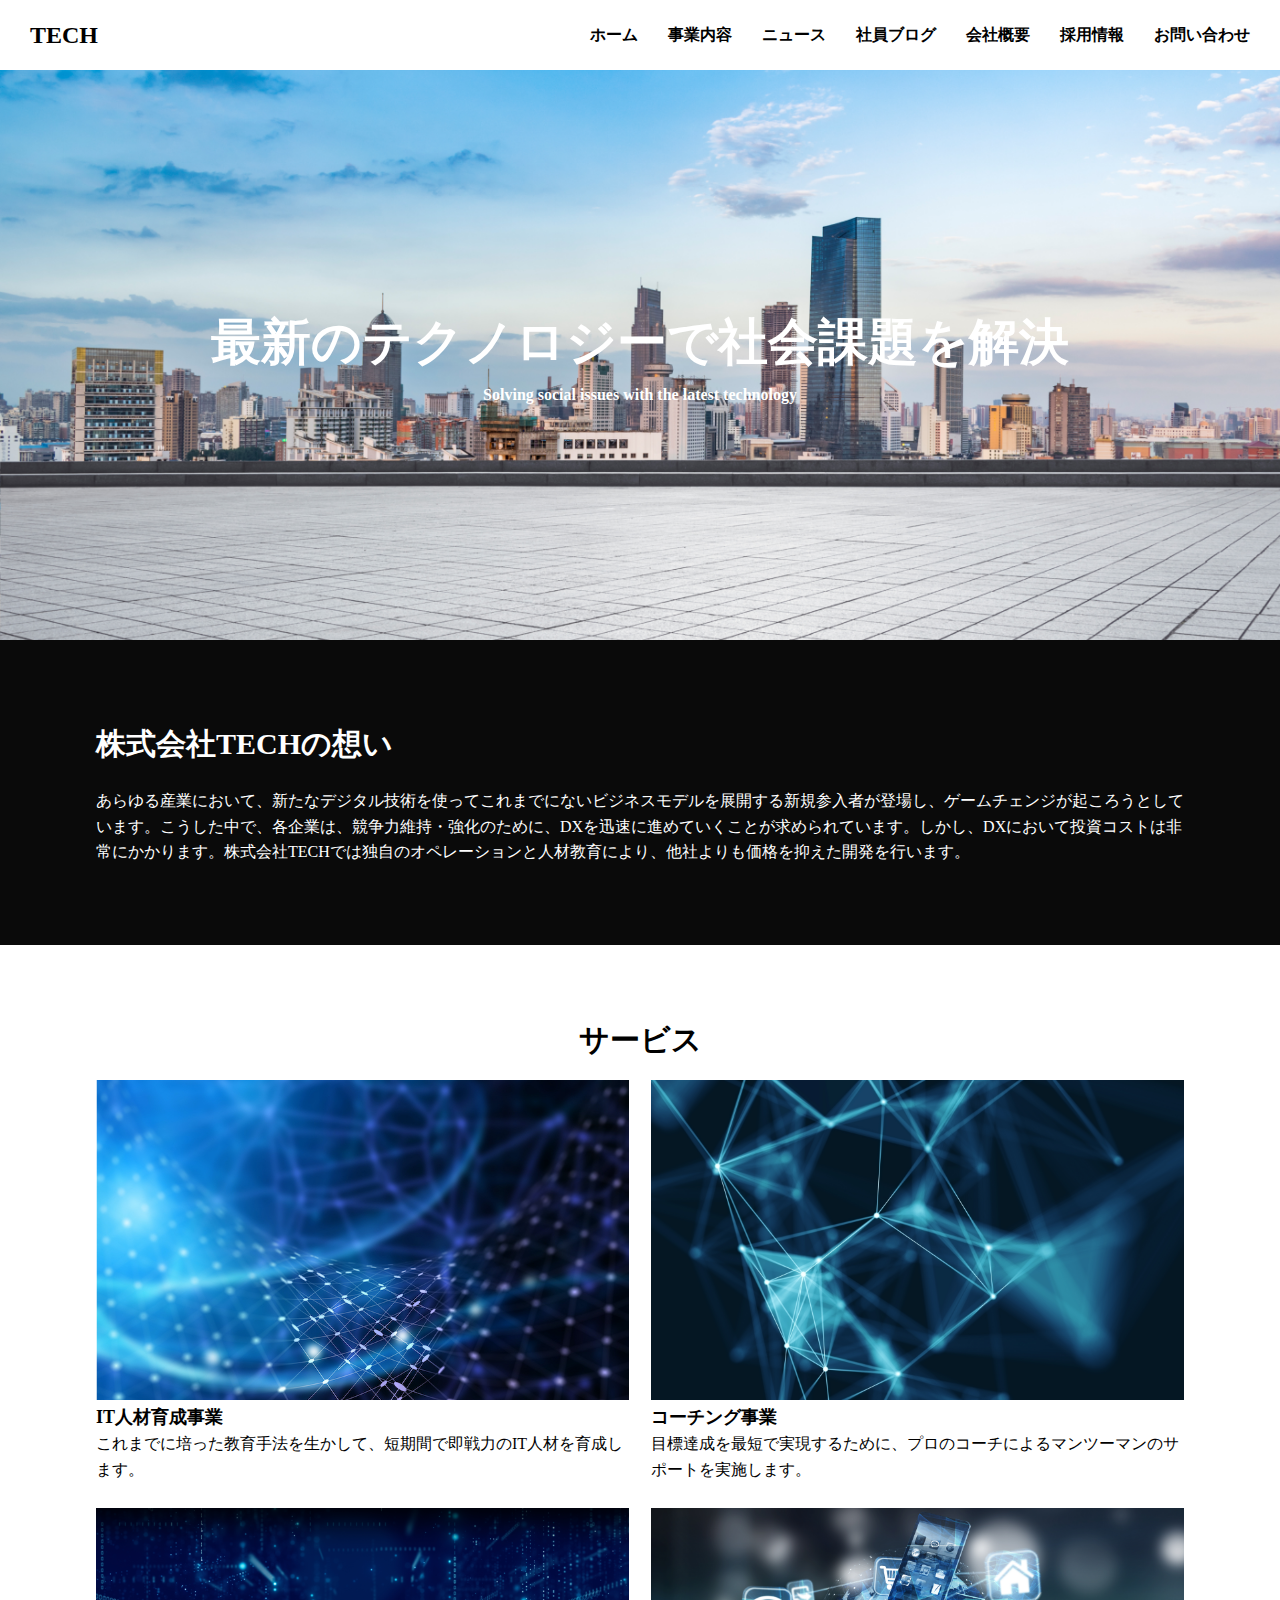
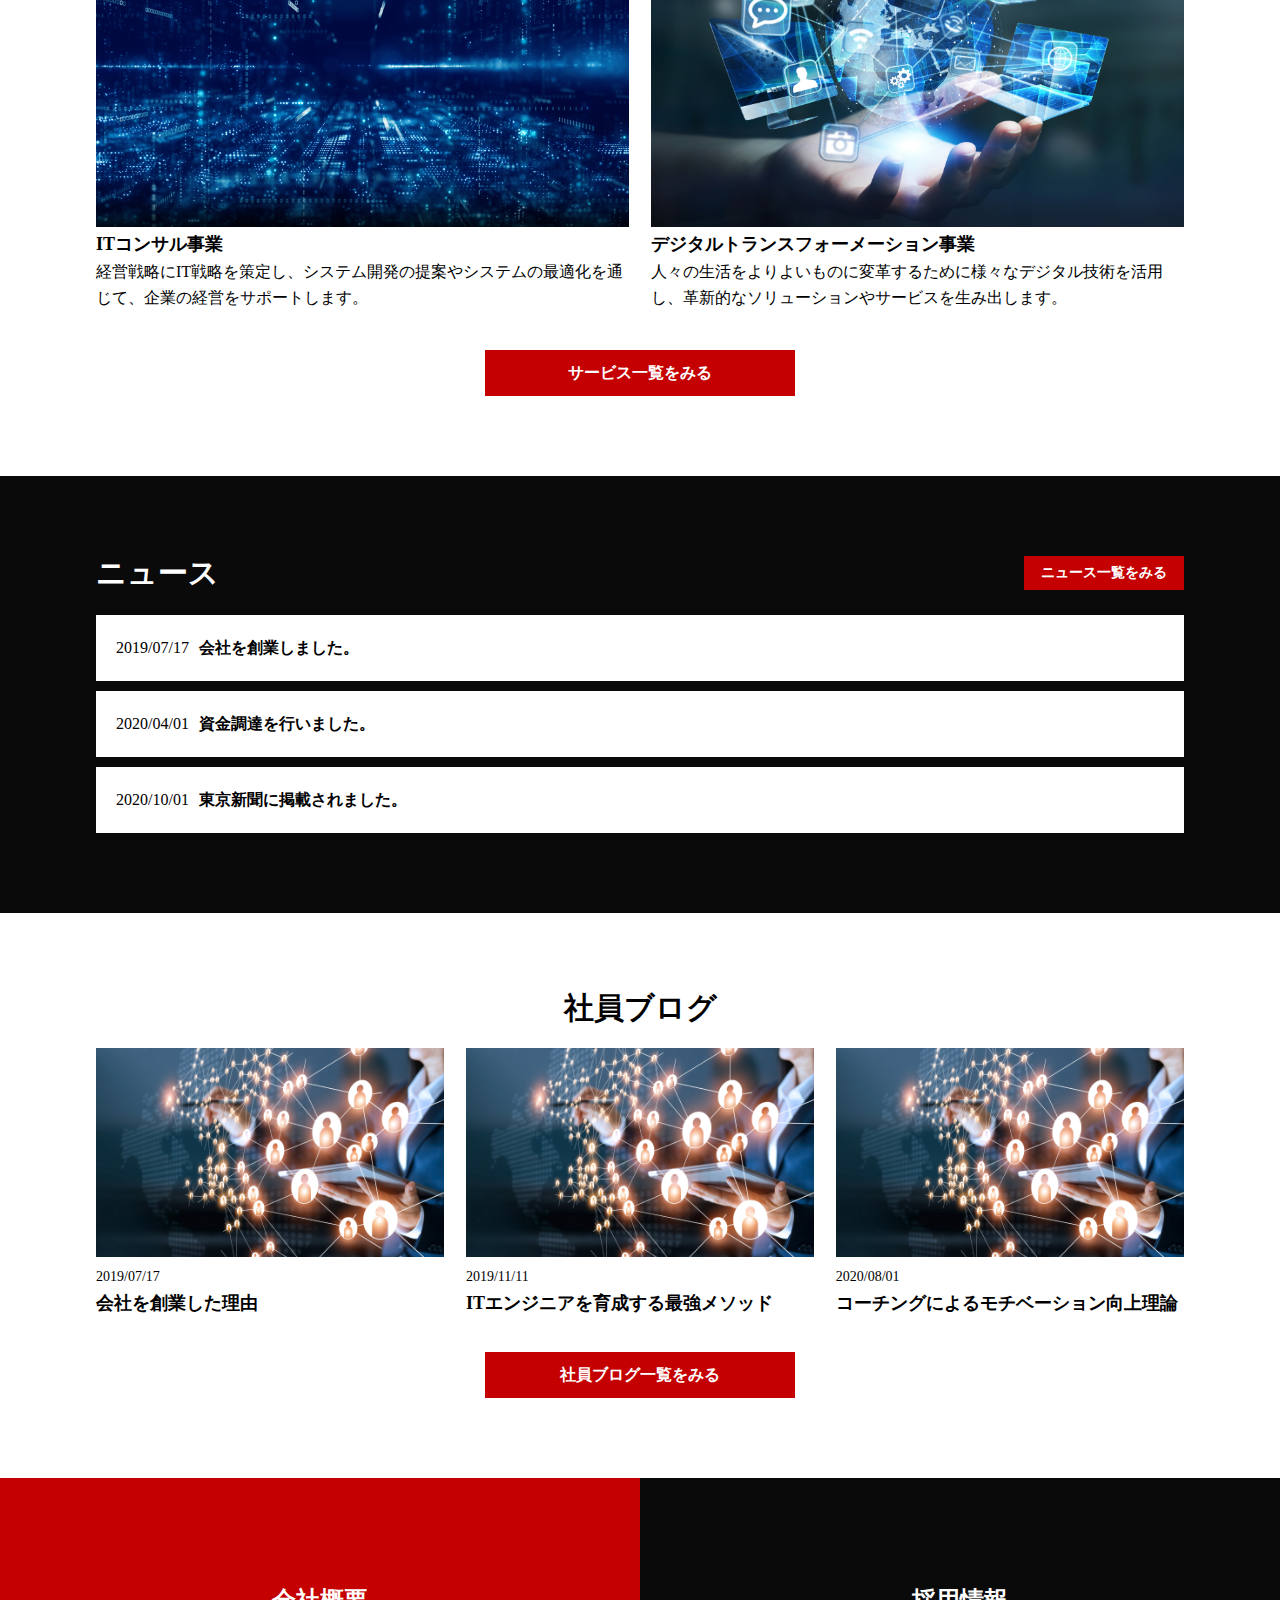
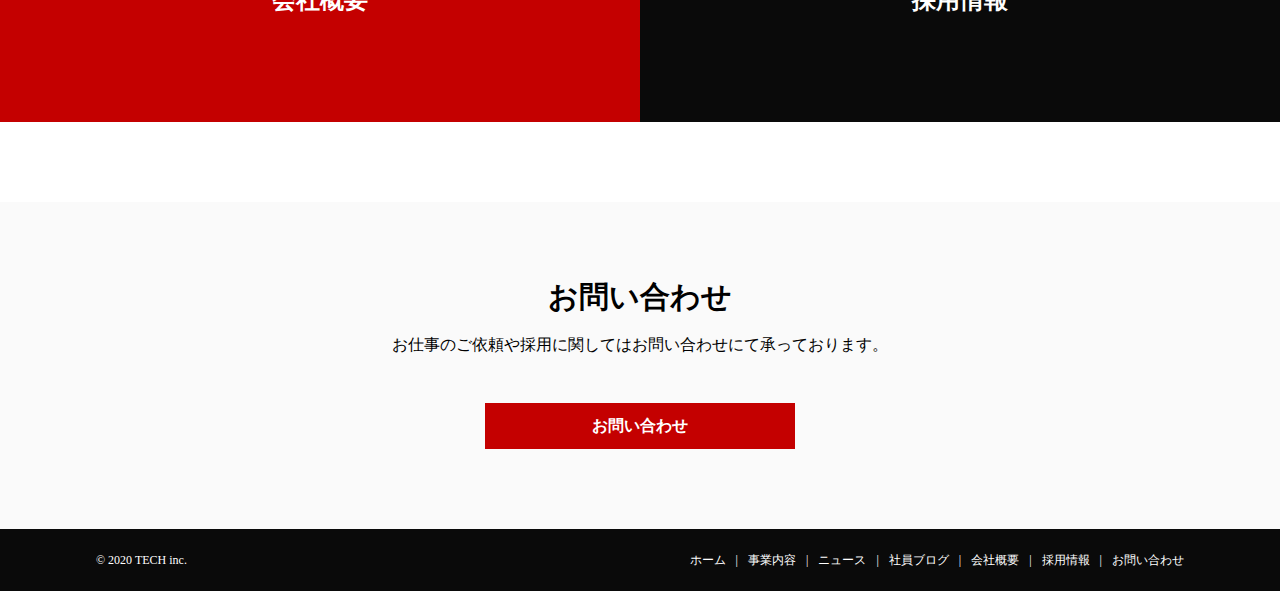
<file: index.html>
<!DOCTYPE html>
<html lang="ja">
<head>
  <meta charset="UTF-8">
  <meta http-equiv="X-UA-Compatible" content="IE=edge">
  <meta name="viewport" content="width=device-width, initial-scale=1.0">
  <title>株式会社TECH</title>
  <link rel="stylesheet" href="css/reset.css">
  <link rel="stylesheet" href="css/index.css">
</head>
<body>
  <header class="header">
    <h1 class="header-ttl">
      <a href="index.html">
        TECH
      </a>
    </h1>
    <nav class="header-nav">
      <ul class="header-nav-list">
        <li class="header-nav-item"><a href="index.html">ホーム</a></li>
        <li class="header-nav-item"><a href="service.html">事業内容</a></li>
        <li class="header-nav-item"><a href="news.html">ニュース</a></li>
        <li class="header-nav-item"><a href="blog.html">社員ブログ</a></li>
        <li class="header-nav-item"><a href="company.html">会社概要</a></li>
        <li class="header-nav-item"><a href="recruit.html">採用情報</a></li>
        <li class="header-nav-item"><a href="contact.html">お問い合わせ</a></li>
      </ul>
    </nav>
    <div class="menu" id="menu">
      <span class="menu-line-top"></span>
      <span class="menu-line-middle"></span>
      <span class="menu-line-bottom"></span>
    </div>
    <nav class="drawer-nav" id="drawer-nav">
      <ul class="drawer-nav-list">
        <li class="drawer-nav-item"><a href="index.html">ホーム</a></li>
        <li class="drawer-nav-item"><a href="service.html">事業内容</a></li>
        <li class="drawer-nav-item"><a href="news.html">ニュース</a></li>
        <li class="drawer-nav-item"><a href="blog.html">社員ブログ</a></li>
        <li class="drawer-nav-item"><a href="company.html">会社概要</a></li>
        <li class="drawer-nav-item"><a href="recruit.html">採用情報</a></li>
        <li class="drawer-nav-item"><a href="contact.html">お問い合わせ</a></li>
      </ul>
    </nav>
  </header>
  
  <div class="page-mv">
    <div class="page-mv-wrap">
      <p class="page-mv-maincopy">最新のテクノロジーで社会課題を解決</p>
      <p class="page-mv-subcopy">Solving social issues with the latest technology</p>
    </div>
  </div>

  <main>
    <div class="feature">
      <div class="feature-content">
        <h2 class="feature-ttl">株式会社TECHの想い</h2>
        <p class="feature-txt">あらゆる産業において、新たなデジタル技術を使ってこれまでにないビジネスモデルを展開する新規参入者が登場し、ゲームチェンジが起ころうとしています。こうした中で、各企業は、競争力維持・強化のために、DXを迅速に進めていくことが求められています。しかし、DXにおいて投資コストは非常にかかります。株式会社TECHでは独自のオペレーションと人材教育により、他社よりも価格を抑えた開発を行います。</p>
      </div>
    </div>

    <section class="service">
      <h2 class="service-ttl">サービス</h2>
      <div class="service-list">
        <section class="service-item">
          <div class="service-item-img">
            <img src="img/service1.png" alt="#">
          </div>
          <h3 class="service-item-ttl">IT人材育成事業</h3>
          <p class="service-item-txt">これまでに培った教育手法を生かして、短期間で即戦力のIT人材を育成します。</p>
        </section>
      
        <section class="service-item">
          <div class="service-item-img">
            <img src="img/service2.png" alt="#">
          </div>
          <h3 class="service-item-ttl">コーチング事業</h3>
          <p class="service-item-txt">目標達成を最短で実現するために、プロのコーチによるマンツーマンのサポートを実施します。</p>
        </section>
      
        <section class="service-item">
          <div class="service-item-img">
            <img src="img/service3.png" alt="#">
          </div>
          <h3 class="service-item-ttl">ITコンサル事業</h3>
          <p class="service-item-txt">経営戦略にIT戦略を策定し、システム開発の提案やシステムの最適化を通じて、企業の経営をサポートします。</p>
        </section>
      
        <section class="service-item">
          <div class="service-item-img">
            <img src="img/service4.png" alt="#">
          </div>
          <h3 class="service-item-ttl">デジタルトランスフォーメーション事業</h3>
          <p class="service-item-txt">人々の生活をよりよいものに変革するために様々なデジタル技術を活用し、革新的なソリューションやサービスを生み出します。</p>
        </section>
      </div>
      <a href="service.html" class="service-btn">サービス一覧をみる</a>
    </section>

    <section class="news">
      <div class="news-wrap">
        <div class="news-head">
          <h2 class="news-ttl">ニュース</h2>
          <a href="news.html" class="news-btn">ニュース一覧をみる</a>
        </div>
        <div class="news-list">
          <article class="news-item">
            <a href="#" class="news-item-link">
              <span class="news-item-date">2019/07/17</span>
              <h3 class="news-item-ttl">会社を創業しました。</h3>
            </a>
          </article>
          <article class="news-item">
            <a href="#" class="news-item-link">
              <span class="news-item-date">2020/04/01</span>
              <h3 class="news-item-ttl">資金調達を行いました。</h3>
            </a>
          </article>
          <article class="news-item">
            <a href="#" class="news-item-link">
              <span class="news-item-date">2020/10/01</span>
              <h3 class="news-item-ttl">東京新聞に掲載されました。</h3>
            </a>
          </article>
        </div>
      </div>
    </section>

    <section class="blog">
      <h2 class="blog-ttl">社員ブログ</h2>
      <div class="blog-list">
        <article class="blog-item">
          <a href="#">
            <img src="img/blog.png" alt="#">
          </a>
          <p class="blog-item-date">2019/07/17</p>
          <h3 class="blog-item-ttl">
            <a href="#">会社を創業した理由</a>
          </h3>
        </article>
        <article class="blog-item">
          <a href="#">
            <img src="img/blog.png" alt="#">
          </a>
          <p class="blog-item-date">2019/11/11</p>
          <h3 class="blog-item-ttl">
            <a href="#">ITエンジニアを育成する最強メソッド</a>
          </h3>
        </article>
        <article class="blog-item">
          <a href="#">
            <img src="img/blog.png" alt="#">
          </a>
          <p class="blog-item-date">2020/08/01</p>
          <h3 class="blog-item-ttl">
            <a href="#">コーチングによるモチベーション向上理論</a>
          </h3>
        </article>
      </div>
      <a href="blog.html" class="blog-btn">社員ブログ一覧をみる</a>
    </section>

    <div class="button-wrap">
      <section class="company">
        <a href="company.html" class="company-btn">会社概要</a>
      </section>

      <section class="recruit">
        <a href="recruit.html" class="recruit-btn">採用情報</a>
      </section>
    </div>
  </main>






  <section class="contact">
    <div class="contact-wrap">
      <h2 class="contact-ttl">お問い合わせ</h2>
      <p class="contact-txt">お仕事のご依頼や採用に関してはお問い合わせにて承っております。</p>
      <a href="contact.html" class="contact-btn">お問い合わせ</a>
    </div>
  </section>
  
  <footer class="footer">
    <div class="footer-wrap">
      <small class="footer-copy-right">&copy; 2020 TECH inc.</small>
      <nav class="footer-nav">
        <ul class="footer-nav-list">
          <li class="footer-nav-item"><a href="index.html">ホーム</a></li>
          <li class="footer-nav-item"><a href="service.html">事業内容</a></li>
          <li class="footer-nav-item"><a href="news.html">ニュース</a></li>
          <li class="footer-nav-item"><a href="blog.html">社員ブログ</a></li>
          <li class="footer-nav-item"><a href="company.html">会社概要</a></li>
          <li class="footer-nav-item"><a href="recruit.html">採用情報</a></li>
          <li class="footer-nav-item"><a href="contact.html">お問い合わせ</a></li>
        </ul>
      </nav>
    </div>
  </footer>
  
  <script src="js/main.js"></script>
</body>
</html>
</file>
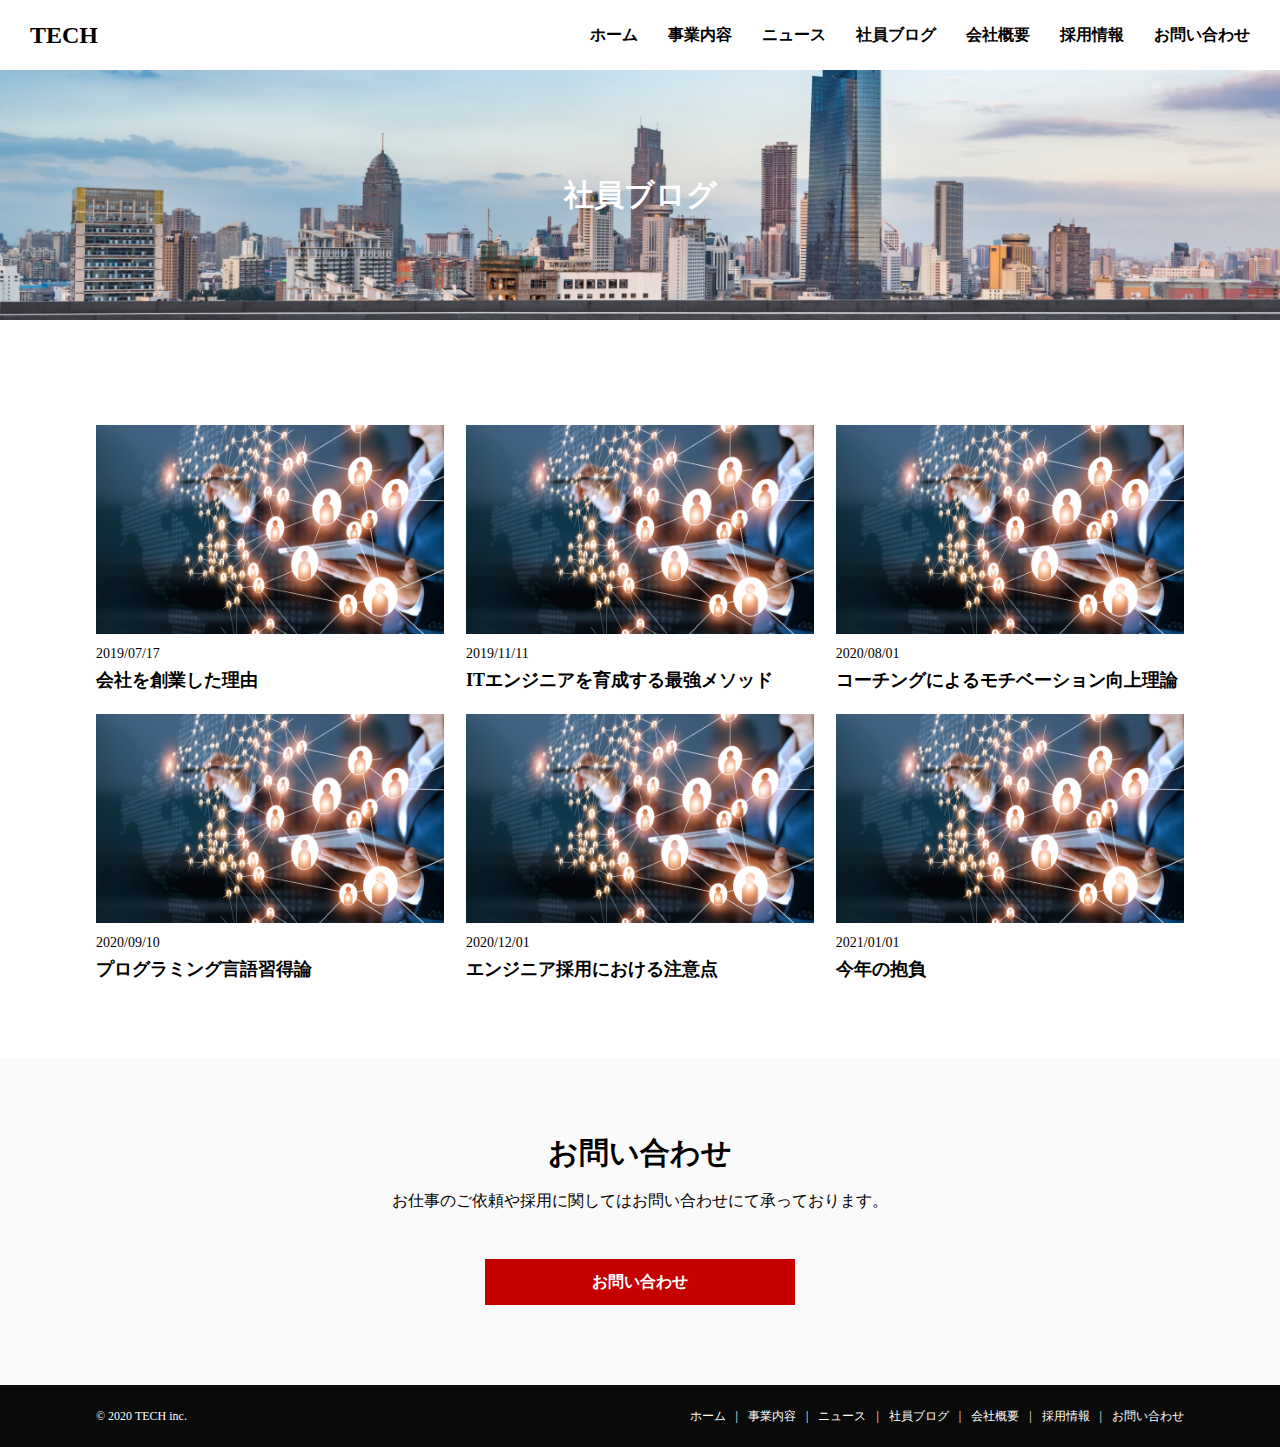
<file: blog.html>
<!DOCTYPE html>
<html lang="ja">
<head>
  <meta charset="UTF-8">
  <meta http-equiv="X-UA-Compatible" content="IE=edge">
  <meta name="viewport" content="width=device-width, initial-scale=1.0">
  <title>株式会社TECH</title>
  <link rel="stylesheet" href="css/reset.css">
  <link rel="stylesheet" href="css/blog.css">
</head>
<body>
  <header class="header">
    <h1 class="header-ttl">
      <a href="index.html">
        TECH
      </a>
    </h1>
    <nav class="header-nav">
      <ul class="header-nav-list">
        <li class="header-nav-item"><a href="index.html">ホーム</a></li>
        <li class="header-nav-item"><a href="service.html">事業内容</a></li>
        <li class="header-nav-item"><a href="news.html">ニュース</a></li>
        <li class="header-nav-item"><a href="blog.html">社員ブログ</a></li>
        <li class="header-nav-item"><a href="company.html">会社概要</a></li>
        <li class="header-nav-item"><a href="recruit.html">採用情報</a></li>
        <li class="header-nav-item"><a href="contact.html">お問い合わせ</a></li>
      </ul>
    </nav>
    <div class="menu" id="menu">
      <span class="menu-line-top"></span>
      <span class="menu-line-middle"></span>
      <span class="menu-line-bottom"></span>
    </div>
    <nav class="drawer-nav" id="drawer-nav">
      <ul class="drawer-nav-list">
        <li class="drawer-nav-item"><a href="index.html">ホーム</a></li>
        <li class="drawer-nav-item"><a href="service.html">事業内容</a></li>
        <li class="drawer-nav-item"><a href="news.html">ニュース</a></li>
        <li class="drawer-nav-item"><a href="blog.html">社員ブログ</a></li>
        <li class="drawer-nav-item"><a href="company.html">会社概要</a></li>
        <li class="drawer-nav-item"><a href="recruit.html">採用情報</a></li>
        <li class="drawer-nav-item"><a href="contact.html">お問い合わせ</a></li>
      </ul>
    </nav>
  </header>
  
  <div class="page-mv">
    <h1 class="ttl">社員ブログ</h1>
  </div>

  <main>
    <div class="blog">
      <div class="blog-list">
        <article class="blog-item">
          <a href="#">
            <img src="img/blog.png" alt="#">
          </a>
          <p class="blog-item-date">2019/07/17</p>
          <h2 class="blog-item-ttl">
            <a href="#">会社を創業した理由</a>
          </h2>
        </article>
        <article class="blog-item">
          <a href="#">
            <img src="img/blog.png" alt="#">
          </a>
          <p class="blog-item-date">2019/11/11</p>
          <h2 class="blog-item-ttl">
            <a href="#">ITエンジニアを育成する最強メソッド</a>
          </h2>
        </article>
        <article class="blog-item">
          <a href="#">
            <img src="img/blog.png" alt="#">
          </a>
          <p class="blog-item-date">2020/08/01</p>
          <h2 class="blog-item-ttl">
            <a href="#">コーチングによるモチベーション向上理論</a>
          </h2>
        </article>
        <article class="blog-item">
          <a href="#">
            <img src="img/blog.png" alt="#">
          </a>
          <p class="blog-item-date">2020/09/10</p>
          <h2 class="blog-item-ttl">
            <a href="#">プログラミング言語習得論</a>
          </h2>
        </article>
        <article class="blog-item">
          <a href="#">
            <img src="img/blog.png" alt="#">
          </a>
          <p class="blog-item-date">2020/12/01</p>
          <h2 class="blog-item-ttl">
            <a href="#">エンジニア採用における注意点</a>
          </h2>
        </article>
        <article class="blog-item">
          <a href="#">
            <img src="img/blog.png" alt="#">
          </a>
          <p class="blog-item-date">2021/01/01</p>
          <h2 class="blog-item-ttl">
            <a href="#">今年の抱負</a>
          </h2>
        </article>
      </div>
    </div>
  </main>

  <section class="contact">
    <div class="contact-wrap">
      <h2 class="contact-ttl">お問い合わせ</h2>
      <p class="contact-txt">お仕事のご依頼や採用に関してはお問い合わせにて承っております。</p>
      <a href="contact.html" class="contact-btn">お問い合わせ</a>
    </div>
  </section>
  
  <footer class="footer">
    <div class="footer-wrap">
      <small class="footer-copy-right">&copy; 2020 TECH inc.</small>
      <nav class="footer-nav">
        <ul class="footer-nav-list">
          <li class="footer-nav-item"><a href="index.html">ホーム</a></li>
          <li class="footer-nav-item"><a href="service.html">事業内容</a></li>
          <li class="footer-nav-item"><a href="news.html">ニュース</a></li>
          <li class="footer-nav-item"><a href="blog.html">社員ブログ</a></li>
          <li class="footer-nav-item"><a href="company.html">会社概要</a></li>
          <li class="footer-nav-item"><a href="recruit.html">採用情報</a></li>
          <li class="footer-nav-item"><a href="contact.html">お問い合わせ</a></li>
        </ul>
      </nav>
    </div>
  </footer>
  
  <script src="js/main.js"></script>
</body>
</html>
</file>
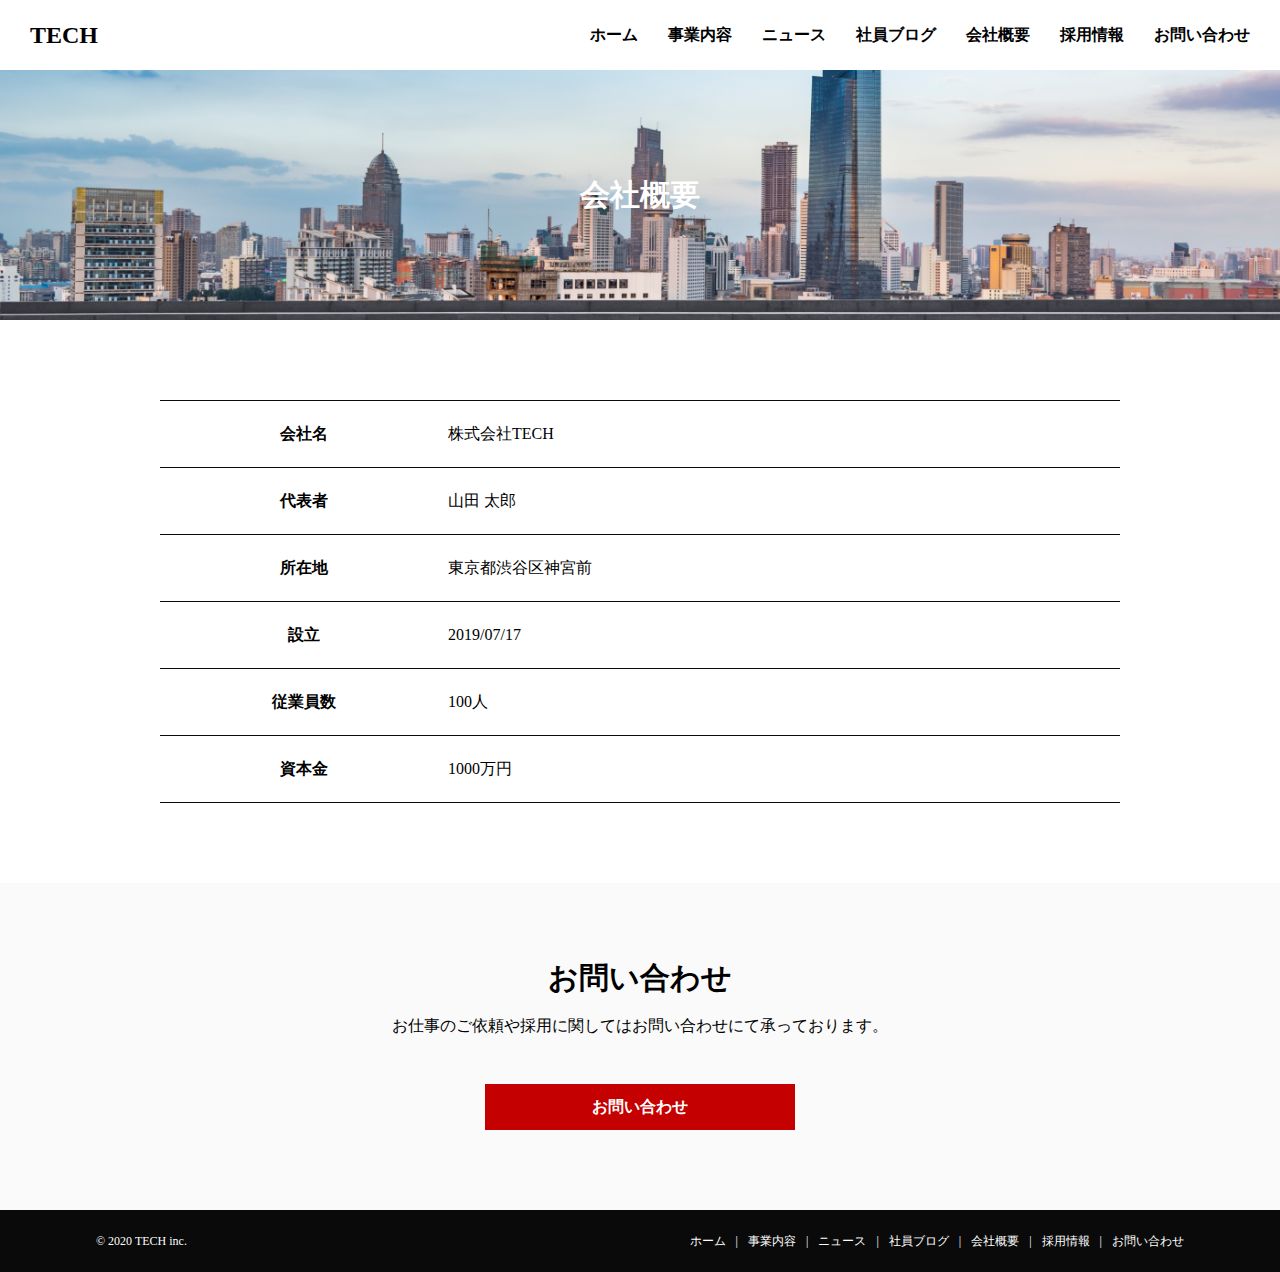
<file: company.html>
<!DOCTYPE html>
<html lang="ja">
<head>
  <meta charset="UTF-8">
  <meta http-equiv="X-UA-Compatible" content="IE=edge">
  <meta name="viewport" content="width=device-width, initial-scale=1.0">
  <title>株式会社TECH</title>
  <link rel="stylesheet" href="css/reset.css">
  <link rel="stylesheet" href="css/company.css">
</head>
<body>
  <header class="header">
    <h1 class="header-ttl">
      <a href="index.html">
        TECH
      </a>
    </h1>
    <nav class="header-nav">
      <ul class="header-nav-list">
        <li class="header-nav-item"><a href="index.html">ホーム</a></li>
        <li class="header-nav-item"><a href="service.html">事業内容</a></li>
        <li class="header-nav-item"><a href="news.html">ニュース</a></li>
        <li class="header-nav-item"><a href="blog.html">社員ブログ</a></li>
        <li class="header-nav-item"><a href="company.html">会社概要</a></li>
        <li class="header-nav-item"><a href="recruit.html">採用情報</a></li>
        <li class="header-nav-item"><a href="contact.html">お問い合わせ</a></li>
      </ul>
    </nav>
    <div class="menu" id="menu">
      <span class="menu-line-top"></span>
      <span class="menu-line-middle"></span>
      <span class="menu-line-bottom"></span>
    </div>
    <nav class="drawer-nav" id="drawer-nav">
      <ul class="drawer-nav-list">
        <li class="drawer-nav-item"><a href="index.html">ホーム</a></li>
        <li class="drawer-nav-item"><a href="service.html">事業内容</a></li>
        <li class="drawer-nav-item"><a href="news.html">ニュース</a></li>
        <li class="drawer-nav-item"><a href="blog.html">社員ブログ</a></li>
        <li class="drawer-nav-item"><a href="company.html">会社概要</a></li>
        <li class="drawer-nav-item"><a href="recruit.html">採用情報</a></li>
        <li class="drawer-nav-item"><a href="contact.html">お問い合わせ</a></li>
      </ul>
    </nav>
  </header>
  
  <div class="page-mv">
    <h1 class="ttl">会社概要</h1>
  </div>

  <main>
    <div class="company">
      <table class="company-content">
        <tr>
          <th>会社名</th>
          <td>株式会社TECH</td>
        </tr>
        <tr>
          <th>代表者</th>
          <td>山田 太郎</td>
        </tr>
        <tr>
          <th>所在地</th>
          <td>東京都渋谷区神宮前</td>
        </tr>
        <tr>
          <th>設立</th>
          <td>2019/07/17</td>
        </tr>
        <tr>
          <th>従業員数</th>
          <td>100人</td>
        </tr>
        <tr>
          <th>資本金</th>
          <td>1000万円</td>
        </tr>
      </table>
    </div>
  </main>

  <section class="contact">
    <div class="contact-wrap">
      <h2 class="contact-ttl">お問い合わせ</h2>
      <p class="contact-txt">お仕事のご依頼や採用に関してはお問い合わせにて承っております。</p>
      <a href="contact.html" class="contact-btn">お問い合わせ</a>
    </div>
  </section>
  
  <footer class="footer">
    <div class="footer-wrap">
      <small class="footer-copy-right">&copy; 2020 TECH inc.</small>
      <nav class="footer-nav">
        <ul class="footer-nav-list">
          <li class="footer-nav-item"><a href="index.html">ホーム</a></li>
          <li class="footer-nav-item"><a href="service.html">事業内容</a></li>
          <li class="footer-nav-item"><a href="news.html">ニュース</a></li>
          <li class="footer-nav-item"><a href="blog.html">社員ブログ</a></li>
          <li class="footer-nav-item"><a href="company.html">会社概要</a></li>
          <li class="footer-nav-item"><a href="recruit.html">採用情報</a></li>
          <li class="footer-nav-item"><a href="contact.html">お問い合わせ</a></li>
        </ul>
      </nav>
    </div>
  </footer>

  <script src="js/main.js"></script>
</body>
</html>
</file>
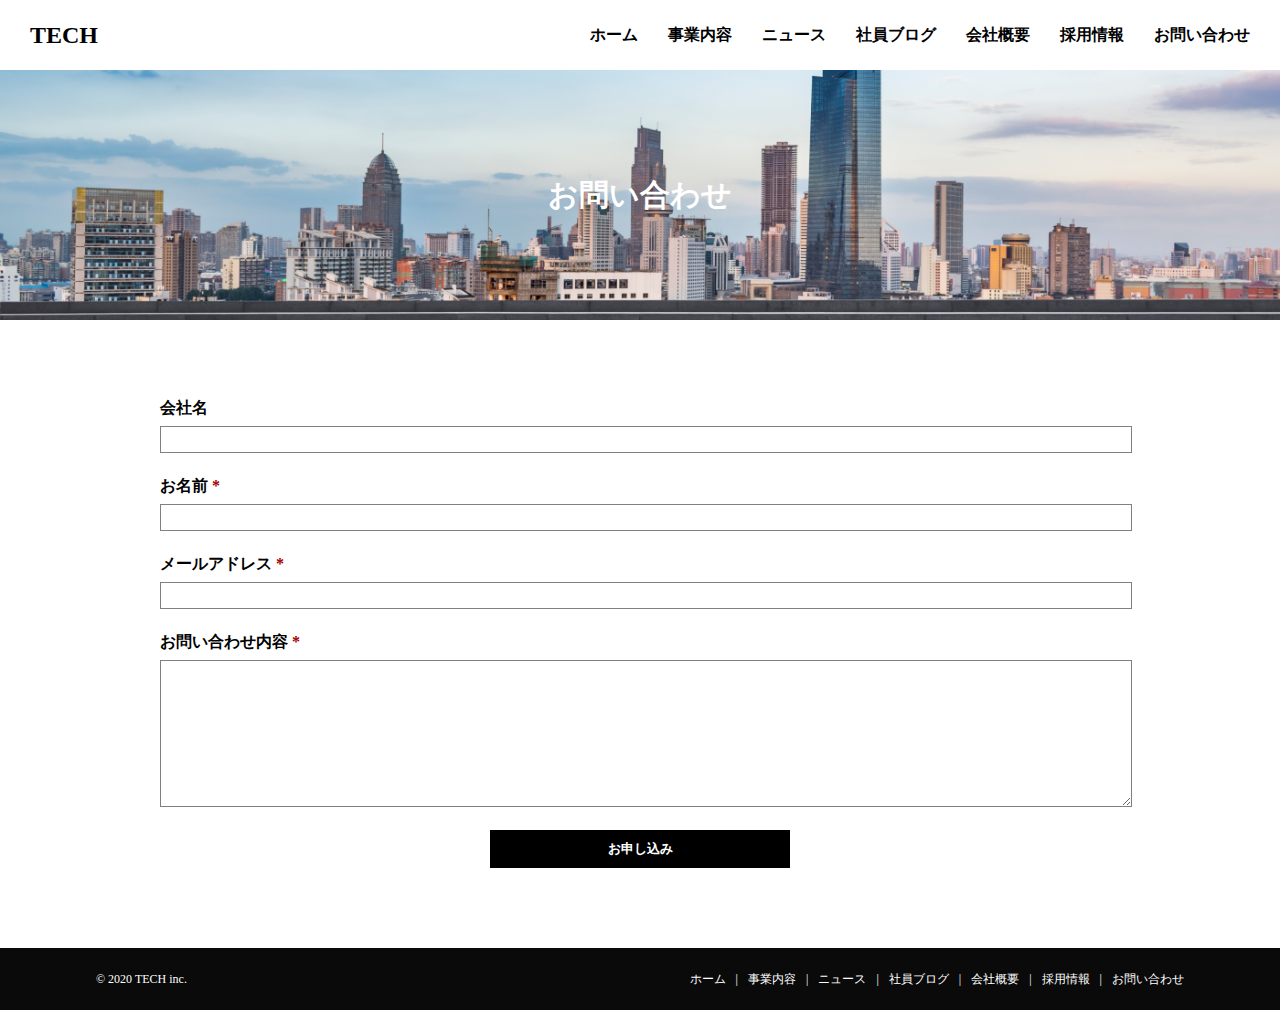
<file: contact.html>
<!DOCTYPE html>
<html lang="ja">
<head>
  <meta charset="UTF-8">
  <meta http-equiv="X-UA-Compatible" content="IE=edge">
  <meta name="viewport" content="width=device-width, initial-scale=1.0">
  <title>株式会社TECH</title>
  <link rel="stylesheet" href="css/reset.css">
  <link rel="stylesheet" href="css/contact.css">
</head>
<body>
  <header class="header">
    <h1 class="header-ttl">
      <a href="index.html">
        TECH
      </a>
    </h1>
    <nav class="header-nav">
      <ul class="header-nav-list">
        <li class="header-nav-item"><a href="index.html">ホーム</a></li>
        <li class="header-nav-item"><a href="service.html">事業内容</a></li>
        <li class="header-nav-item"><a href="news.html">ニュース</a></li>
        <li class="header-nav-item"><a href="blog.html">社員ブログ</a></li>
        <li class="header-nav-item"><a href="company.html">会社概要</a></li>
        <li class="header-nav-item"><a href="recruit.html">採用情報</a></li>
        <li class="header-nav-item"><a href="contact.html">お問い合わせ</a></li>
      </ul>
    </nav>
    <div class="menu" id="menu">
      <span class="menu-line-top"></span>
      <span class="menu-line-middle"></span>
      <span class="menu-line-bottom"></span>
    </div>
    <nav class="drawer-nav" id="drawer-nav">
      <ul class="drawer-nav-list">
        <li class="drawer-nav-item"><a href="index.html">ホーム</a></li>
        <li class="drawer-nav-item"><a href="service.html">事業内容</a></li>
        <li class="drawer-nav-item"><a href="news.html">ニュース</a></li>
        <li class="drawer-nav-item"><a href="blog.html">社員ブログ</a></li>
        <li class="drawer-nav-item"><a href="company.html">会社概要</a></li>
        <li class="drawer-nav-item"><a href="recruit.html">採用情報</a></li>
        <li class="drawer-nav-item"><a href="contact.html">お問い合わせ</a></li>
      </ul>
    </nav>
  </header>
  
  <div class="page-mv">
    <h1 class="ttl">お問い合わせ</h1>
  </div>

  <main>
    <div class="contact">
      <form class="contact-form" action="#">
        <div class="contact-form-item">
          <label class="contact-form-item-label" for="company">会社名</label>
          <input class="contact-form-item-input" type="text" id="company">
        </div>
        <div class="contact-form-item">
          <label class="contact-form-item-label" for="name">お名前
            <span class="contact-form-item-required">*</span>
          </label>
          <input class="contact-form-item-input" type="text" id="name" required>
        </div>
        <div class="contact-form-item">
          <label class="contact-form-item-label" for="email">メールアドレス
            <span class="contact-form-item-required">*</span>
          </label>
          <input class="contact-form-item-input" type="email" id="email" required>
        </div>
        <div class="contact-form-item">
          <label class="contact-form-item-label" for="content">お問い合わせ内容
            <span class="contact-form-item-required">*</span>
          </label>
          <textarea class="contact-form-item-input"  id="content" rows="9" cols="80" required></textarea>
        </div>
        <input class="contact-form-submit" type="submit" value="お申し込み">
      </form>
    </div>
  </main>


  <footer class="footer">
    <div class="footer-wrap">
      <small class="footer-copy-right">&copy; 2020 TECH inc.</small>
      <nav class="footer-nav">
        <ul class="footer-nav-list">
          <li class="footer-nav-item"><a href="index.html">ホーム</a></li>
          <li class="footer-nav-item"><a href="service.html">事業内容</a></li>
          <li class="footer-nav-item"><a href="news.html">ニュース</a></li>
          <li class="footer-nav-item"><a href="blog.html">社員ブログ</a></li>
          <li class="footer-nav-item"><a href="company.html">会社概要</a></li>
          <li class="footer-nav-item"><a href="recruit.html">採用情報</a></li>
          <li class="footer-nav-item"><a href="contact.html">お問い合わせ</a></li>
        </ul>
      </nav>
    </div>
  </footer>

  <script src="js/main.js"></script>
</body>
</html>
</file>
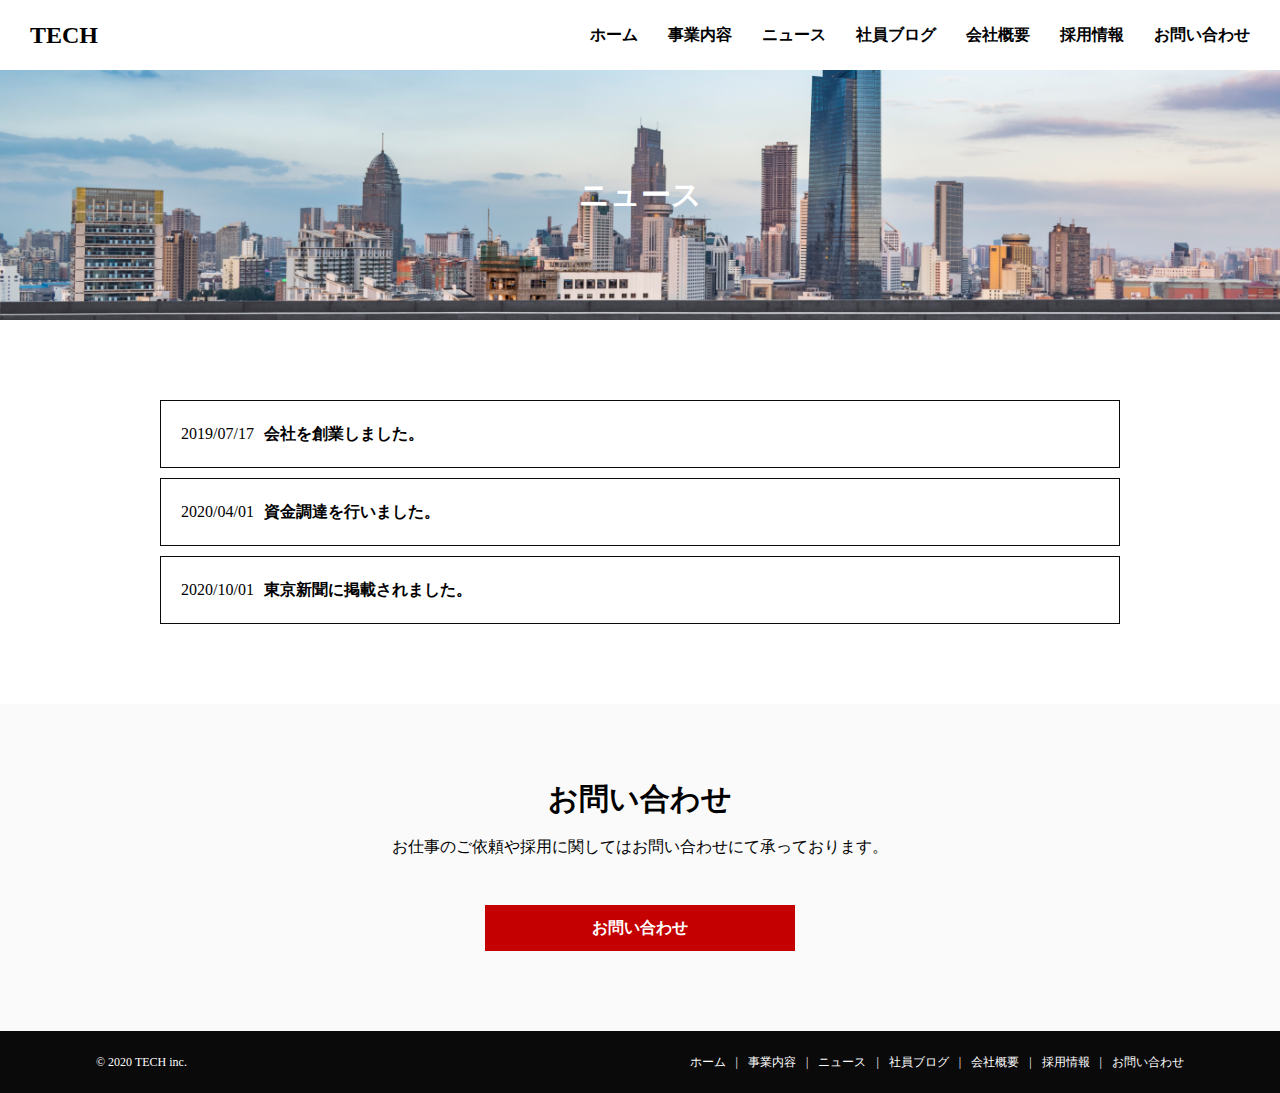
<file: news.html>
<!DOCTYPE html>
<html lang="ja">
<head>
  <meta charset="UTF-8">
  <meta http-equiv="X-UA-Compatible" content="IE=edge">
  <meta name="viewport" content="width=device-width, initial-scale=1.0">
  <title>株式会社TECH</title>
  <link rel="stylesheet" href="css/reset.css">
  <link rel="stylesheet" href="css/news.css">
</head>
<body>
  <header class="header">
    <h1 class="header-ttl">
      <a href="index.html">
        TECH
      </a>
    </h1>
    <nav class="header-nav">
      <ul class="header-nav-list">
        <li class="header-nav-item"><a href="index.html">ホーム</a></li>
        <li class="header-nav-item"><a href="service.html">事業内容</a></li>
        <li class="header-nav-item"><a href="news.html">ニュース</a></li>
        <li class="header-nav-item"><a href="blog.html">社員ブログ</a></li>
        <li class="header-nav-item"><a href="company.html">会社概要</a></li>
        <li class="header-nav-item"><a href="recruit.html">採用情報</a></li>
        <li class="header-nav-item"><a href="contact.html">お問い合わせ</a></li>
      </ul>
    </nav>
    <div class="menu" id="menu">
      <span class="menu-line-top"></span>
      <span class="menu-line-middle"></span>
      <span class="menu-line-bottom"></span>
    </div>
    <nav class="drawer-nav" id="drawer-nav">
      <ul class="drawer-nav-list">
        <li class="drawer-nav-item"><a href="index.html">ホーム</a></li>
        <li class="drawer-nav-item"><a href="service.html">事業内容</a></li>
        <li class="drawer-nav-item"><a href="news.html">ニュース</a></li>
        <li class="drawer-nav-item"><a href="blog.html">社員ブログ</a></li>
        <li class="drawer-nav-item"><a href="company.html">会社概要</a></li>
        <li class="drawer-nav-item"><a href="recruit.html">採用情報</a></li>
        <li class="drawer-nav-item"><a href="contact.html">お問い合わせ</a></li>
      </ul>
    </nav>
  </header>

  <div class="page-mv">
    <h1 class="ttl">ニュース</h1>
  </div>

  <main>
    <div class="news">
      <article class="news-item">
        <a href="#" class="news-item-link">
          <span class="news-item-date">2019/07/17</span>
          <h2 class="news-item-ttl">会社を創業しました。</h2>
        </a>
      </article>
      <article class="news-item">
        <a href="#" class="news-item-link">
          <span class="news-item-date">2020/04/01</span>
          <h2 class="news-item-ttl">資金調達を行いました。</h2>
        </a>
      </article>
      <article class="news-item">
        <a href="#" class="news-item-link">
          <span class="news-item-date">2020/10/01</span>
          <h2 class="news-item-ttl">東京新聞に掲載されました。</h2>
        </a>
      </article>
    </div>
  </main>

  <section class="contact">
    <div class="contact-wrap">
      <h2 class="contact-ttl">お問い合わせ</h2>
      <p class="contact-txt">お仕事のご依頼や採用に関してはお問い合わせにて承っております。</p>
      <a href="contact.html" class="contact-btn">お問い合わせ</a>
    </div>
  </section>

  <footer class="footer">
    <div class="footer-wrap">
      <small class="footer-copy-right">&copy; 2020 TECH inc.</small>
      <nav class="footer-nav">
        <ul class="footer-nav-list">
          <li class="footer-nav-item"><a href="index.html">ホーム</a></li>
          <li class="footer-nav-item"><a href="service.html">事業内容</a></li>
          <li class="footer-nav-item"><a href="news.html">ニュース</a></li>
          <li class="footer-nav-item"><a href="blog.html">社員ブログ</a></li>
          <li class="footer-nav-item"><a href="company.html">会社概要</a></li>
          <li class="footer-nav-item"><a href="recruit.html">採用情報</a></li>
          <li class="footer-nav-item"><a href="contact.html">お問い合わせ</a></li>
        </ul>
      </nav>
    </div>
  </footer>
  
  <script src="js/main.js"></script>
</body>
</html>
</file>
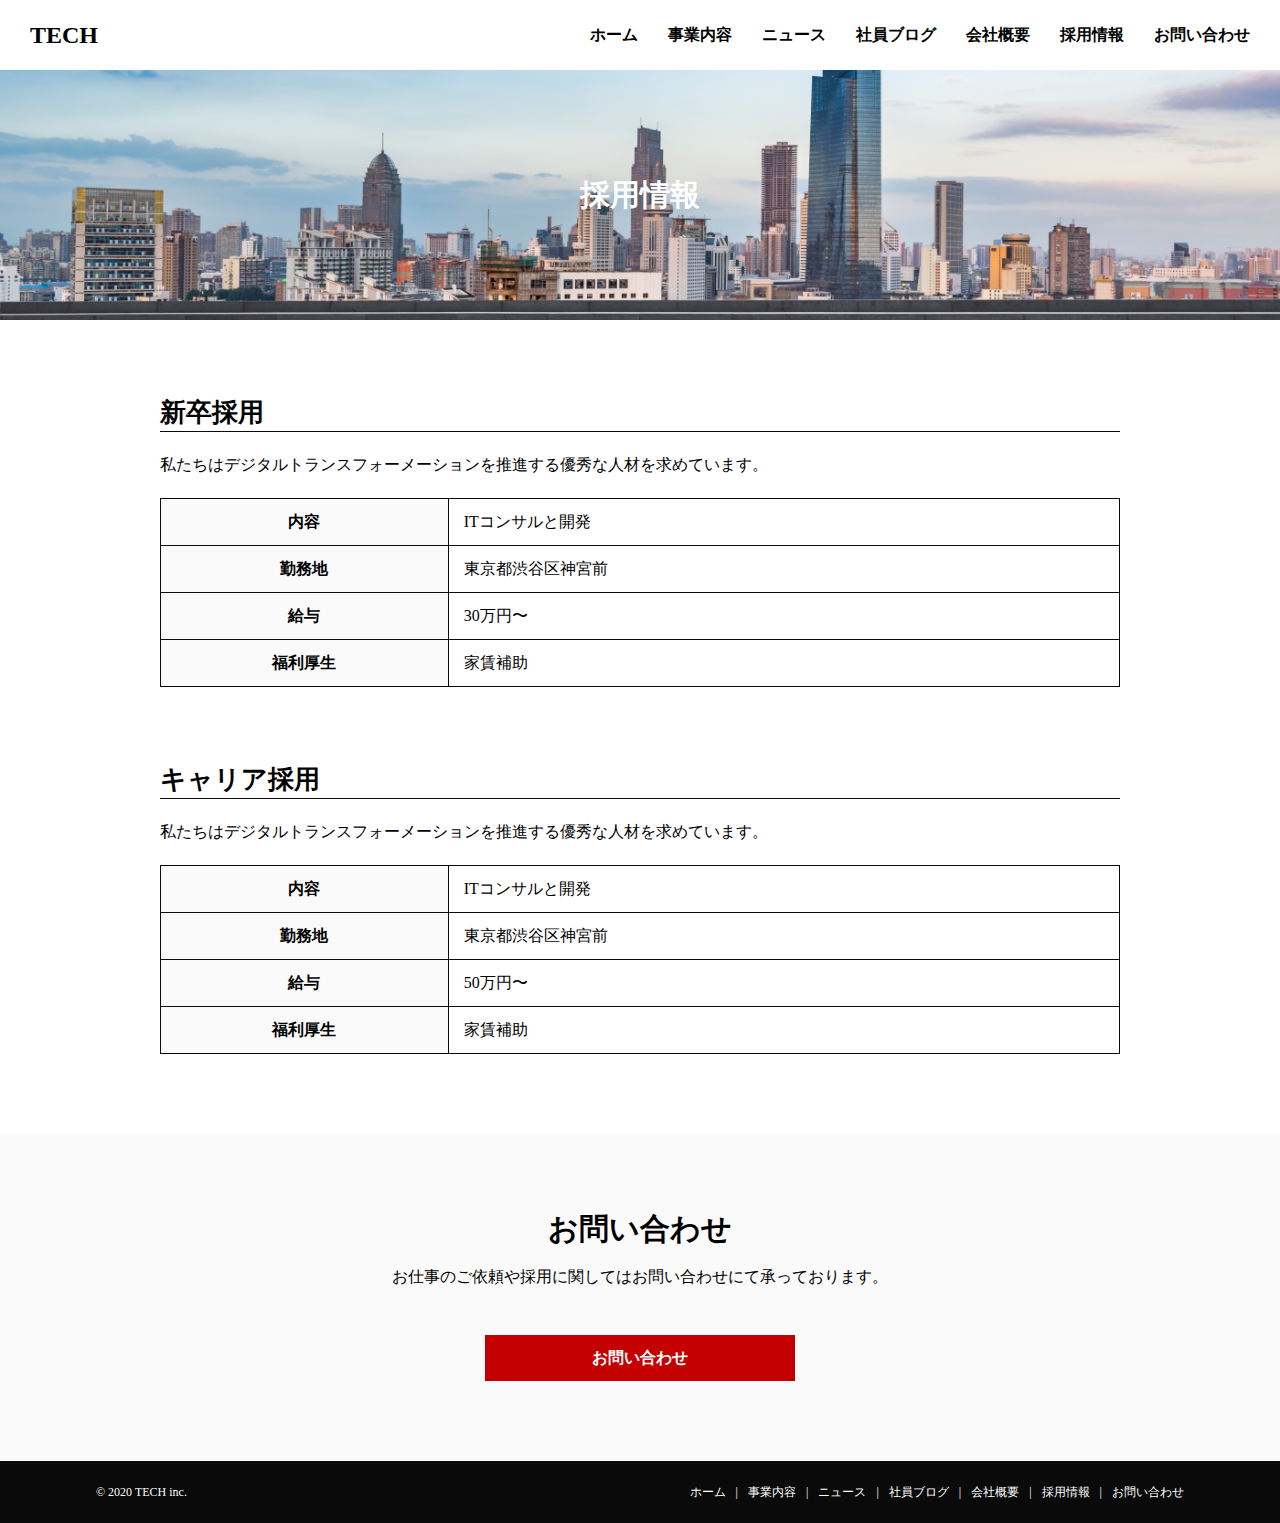
<file: recruit.html>
<!DOCTYPE html>
<html lang="ja">
<head>
  <meta charset="UTF-8">
  <meta http-equiv="X-UA-Compatible" content="IE=edge">
  <meta name="viewport" content="width=device-width, initial-scale=1.0">
  <title>株式会社TECH</title>
  <link rel="stylesheet" href="css/reset.css">
  <link rel="stylesheet" href="css/recruit.css">
</head>
<body>
  <header class="header">
    <h1 class="header-ttl">
      <a href="index.html">
        TECH
      </a>
    </h1>
    <nav class="header-nav">
      <ul class="header-nav-list">
        <li class="header-nav-item"><a href="index.html">ホーム</a></li>
        <li class="header-nav-item"><a href="service.html">事業内容</a></li>
        <li class="header-nav-item"><a href="news.html">ニュース</a></li>
        <li class="header-nav-item"><a href="blog.html">社員ブログ</a></li>
        <li class="header-nav-item"><a href="company.html">会社概要</a></li>
        <li class="header-nav-item"><a href="recruit.html">採用情報</a></li>
        <li class="header-nav-item"><a href="contact.html">お問い合わせ</a></li>
      </ul>
    </nav>
    <div class="menu" id="menu">
      <span class="menu-line-top"></span>
      <span class="menu-line-middle"></span>
      <span class="menu-line-bottom"></span>
    </div>
    <nav class="drawer-nav" id="drawer-nav">
      <ul class="drawer-nav-list">
        <li class="drawer-nav-item"><a href="index.html">ホーム</a></li>
        <li class="drawer-nav-item"><a href="service.html">事業内容</a></li>
        <li class="drawer-nav-item"><a href="news.html">ニュース</a></li>
        <li class="drawer-nav-item"><a href="blog.html">社員ブログ</a></li>
        <li class="drawer-nav-item"><a href="company.html">会社概要</a></li>
        <li class="drawer-nav-item"><a href="recruit.html">採用情報</a></li>
        <li class="drawer-nav-item"><a href="contact.html">お問い合わせ</a></li>
      </ul>
    </nav>
  </header>
  
  <div class="page-mv">
    <h1 class="ttl">採用情報</h1>
  </div>

  <main>
    <div class="recruit">
      <section class="recruit-content">
        <h2 class="recruit-ttl">新卒採用</h2>
        <p class="recruit-txt">私たちはデジタルトランスフォーメーションを推進する優秀な人材を求めています。</p>
        <table class="recruit-list">
          <tr>
            <th>内容</th>
            <td>ITコンサルと開発</td>
          </tr>
          <tr>
            <th>勤務地</th>
            <td>東京都渋谷区神宮前</td>
          </tr>
          <tr>
            <th>給与</th>
            <td>30万円〜</td>
          </tr>
          <tr>
            <th>福利厚生</th>
            <td>家賃補助</td>
          </tr>
        </table>
      </section>

      <section class="recruit-content">
        <h2 class="recruit-ttl">キャリア採用</h2>
        <p class="recruit-txt">私たちはデジタルトランスフォーメーションを推進する優秀な人材を求めています。</p>
        <table class="recruit-list">
          <tr>
            <th>内容</th>
            <td>ITコンサルと開発</td>
          </tr>
          <tr>
            <th>勤務地</th>
            <td>東京都渋谷区神宮前</td>
          </tr>
          <tr>
            <th>給与</th>
            <td>50万円〜</td>
          </tr>
          <tr>
            <th>福利厚生</th>
            <td>家賃補助</td>
          </tr>
        </table>
      </section>
    </div>
  </main>

  <section class="contact">
    <div class="contact-wrap">
      <h2 class="contact-ttl">お問い合わせ</h2>
      <p class="contact-txt">お仕事のご依頼や採用に関してはお問い合わせにて承っております。</p>
      <a href="contact.html" class="contact-btn">お問い合わせ</a>
    </div>
  </section>

  <footer class="footer">
    <div class="footer-wrap">
      <small class="footer-copy-right">&copy; 2020 TECH inc.</small>
      <nav class="footer-nav">
        <ul class="footer-nav-list">
          <li class="footer-nav-item"><a href="index.html">ホーム</a></li>
          <li class="footer-nav-item"><a href="service.html">事業内容</a></li>
          <li class="footer-nav-item"><a href="news.html">ニュース</a></li>
          <li class="footer-nav-item"><a href="blog.html">社員ブログ</a></li>
          <li class="footer-nav-item"><a href="company.html">会社概要</a></li>
          <li class="footer-nav-item"><a href="recruit.html">採用情報</a></li>
          <li class="footer-nav-item"><a href="contact.html">お問い合わせ</a></li>
        </ul>
      </nav>
    </div>
  </footer>
  
  <script src="js/main.js"></script>
</body>
</html>
</file>
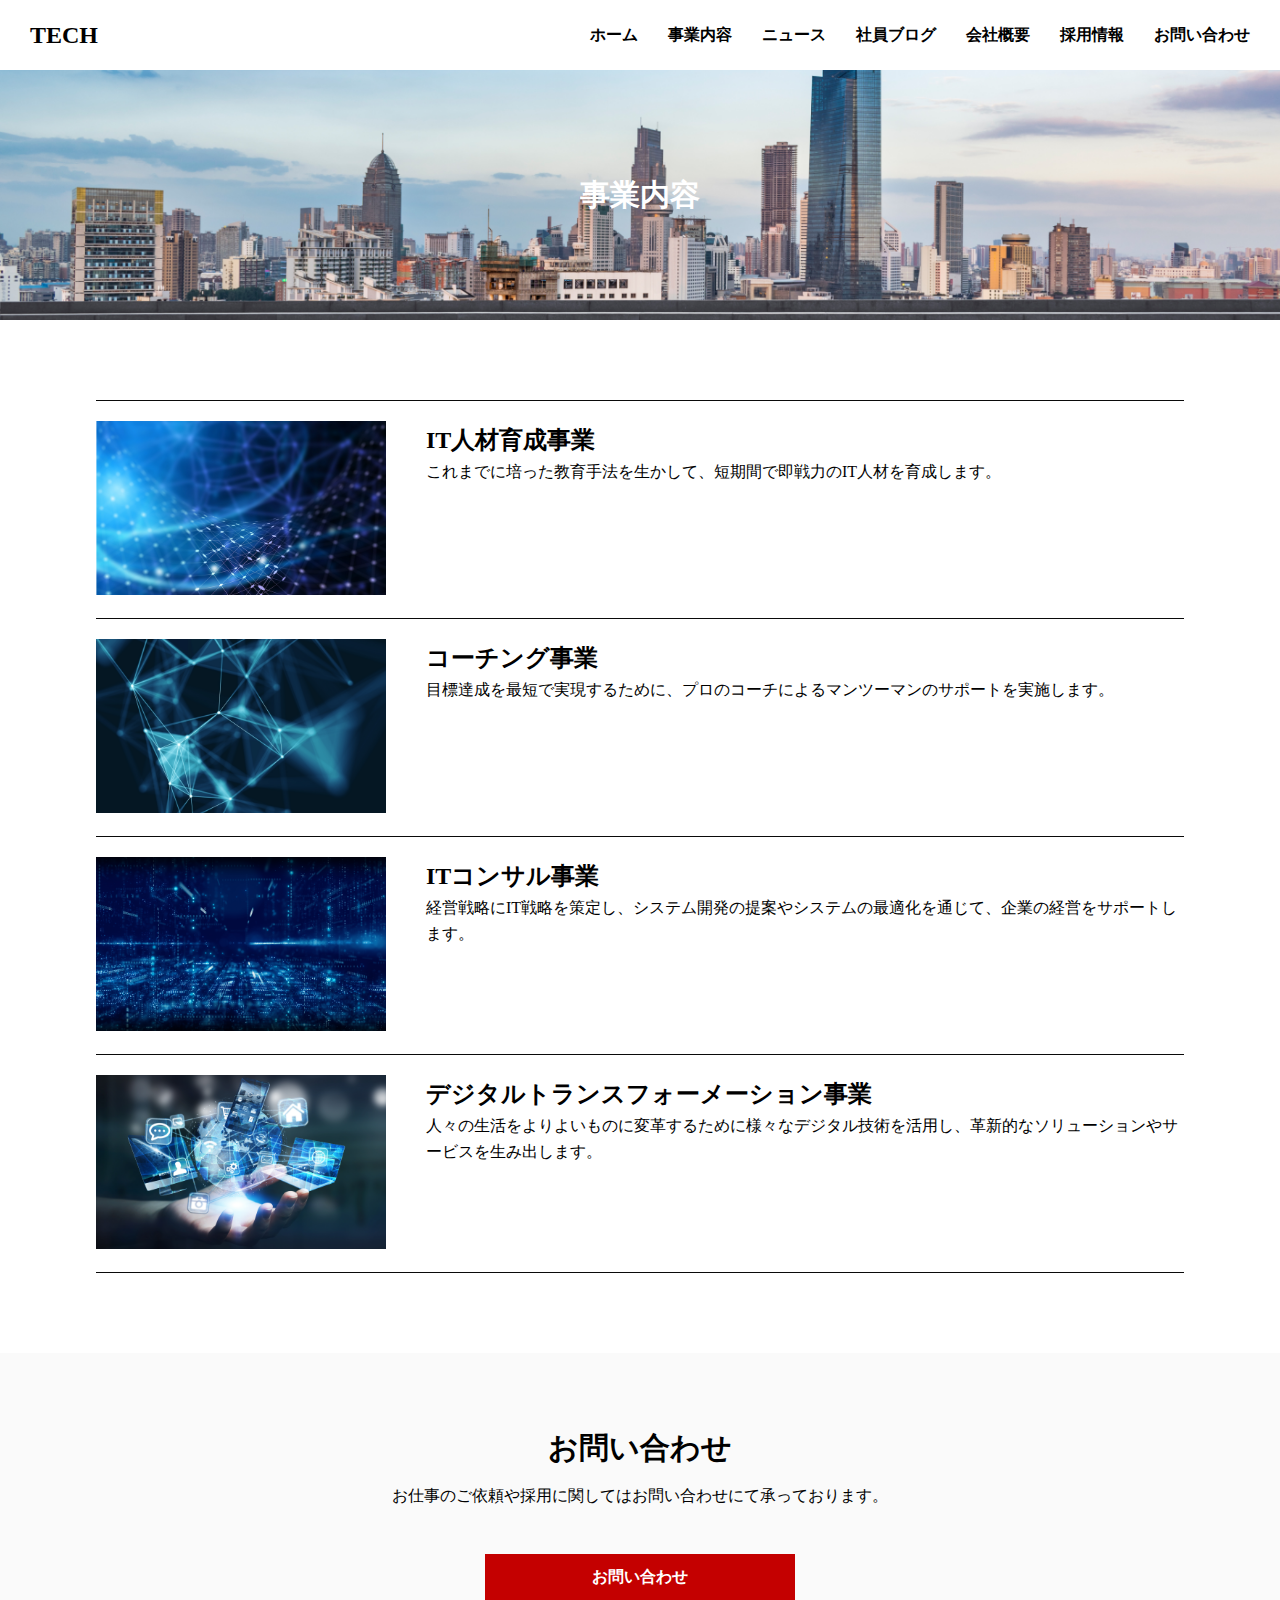
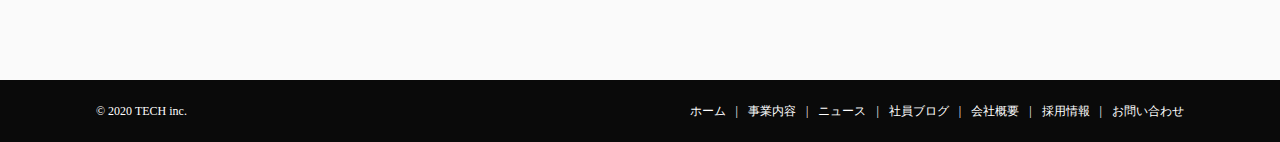
<file: service.html>
<!DOCTYPE html>
<html lang="ja">
<head>
  <meta charset="UTF-8">
  <meta http-equiv="X-UA-Compatible" content="IE=edge">
  <meta name="viewport" content="width=device-width, initial-scale=1.0">
  <title>株式会社TECH</title>
  <link rel="stylesheet" href="css/reset.css">
  <link rel="stylesheet" href="css/service.css">
</head>
<body>
  <header class="header">
    <h1 class="header-ttl">
      <a href="index.html">
        TECH
      </a>
    </h1>
    <nav class="header-nav">
      <ul class="header-nav-list">
        <li class="header-nav-item"><a href="index.html">ホーム</a></li>
        <li class="header-nav-item"><a href="service.html">事業内容</a></li>
        <li class="header-nav-item"><a href="news.html">ニュース</a></li>
        <li class="header-nav-item"><a href="blog.html">社員ブログ</a></li>
        <li class="header-nav-item"><a href="company.html">会社概要</a></li>
        <li class="header-nav-item"><a href="recruit.html">採用情報</a></li>
        <li class="header-nav-item"><a href="contact.html">お問い合わせ</a></li>
      </ul>
    </nav>
    <div class="menu" id="menu">
      <span class="menu-line-top"></span>
      <span class="menu-line-middle"></span>
      <span class="menu-line-bottom"></span>
    </div>
    <nav class="drawer-nav" id="drawer-nav">
      <ul class="drawer-nav-list">
        <li class="drawer-nav-item"><a href="index.html">ホーム</a></li>
        <li class="drawer-nav-item"><a href="service.html">事業内容</a></li>
        <li class="drawer-nav-item"><a href="news.html">ニュース</a></li>
        <li class="drawer-nav-item"><a href="blog.html">社員ブログ</a></li>
        <li class="drawer-nav-item"><a href="company.html">会社概要</a></li>
        <li class="drawer-nav-item"><a href="recruit.html">採用情報</a></li>
        <li class="drawer-nav-item"><a href="contact.html">お問い合わせ</a></li>
      </ul>
    </nav>
  </header>
  
  <div class="page-mv">
    <h1 class="ttl">事業内容</h1>
  </div>

  <main>
    <div class="service">
      <div class="service-list">
        <section class="service-item">
          <div class="service-item-img">
            <img src="img/service1.png" alt="#">
          </div>
          <div class="service-item-content">
            <h2 class="service-item-ttl">IT人材育成事業</h2>
            <p class="service-item-txt">これまでに培った教育手法を生かして、短期間で即戦力のIT人材を育成します。</p>
          </div>
        </section>

        <section class="service-item">
          <div class="service-item-img">
            <img src="img/service2.png" alt="#">
          </div>
          <div class="service-item-content">
            <h2 class="service-item-ttl">コーチング事業</h2>
            <p class="service-item-txt">目標達成を最短で実現するために、プロのコーチによるマンツーマンのサポートを実施します。</p>
          </div>
        </section>

        <section class="service-item">
          <div class="service-item-img">
            <img src="img/service3.png" alt="#">
          </div>
          <div class="service-item-content">
            <h2 class="service-item-ttl">ITコンサル事業</h2>
            <p class="service-item-txt">経営戦略にIT戦略を策定し、システム開発の提案やシステムの最適化を通じて、企業の経営をサポートします。</p>
          </div>
        </section>

        <section class="service-item">
          <div class="service-item-img">
            <img src="img/service4.png" alt="#">
          </div>
          <div class="service-item-content">
            <h2 class="service-item-ttl">デジタルトランスフォーメーション事業</h2>
            <p class="service-item-txt">人々の生活をよりよいものに変革するために様々なデジタル技術を活用し、革新的なソリューションやサービスを生み出します。</p>
          </div>
        </section>
      </div>
    </div>
  </main>

  <section class="contact">
    <div class="contact-wrap">
      <h2 class="contact-ttl">お問い合わせ</h2>
      <p class="contact-txt">お仕事のご依頼や採用に関してはお問い合わせにて承っております。</p>
      <a href="contact.html" class="contact-btn">お問い合わせ</a>
    </div>
  </section>
  
  <footer class="footer">
    <div class="footer-wrap">
      <small class="footer-copy-right">&copy; 2020 TECH inc.</small>
      <nav class="footer-nav">
        <ul class="footer-nav-list">
          <li class="footer-nav-item"><a href="index.html">ホーム</a></li>
          <li class="footer-nav-item"><a href="service.html">事業内容</a></li>
          <li class="footer-nav-item"><a href="news.html">ニュース</a></li>
          <li class="footer-nav-item"><a href="blog.html">社員ブログ</a></li>
          <li class="footer-nav-item"><a href="company.html">会社概要</a></li>
          <li class="footer-nav-item"><a href="recruit.html">採用情報</a></li>
          <li class="footer-nav-item"><a href="contact.html">お問い合わせ</a></li>
        </ul>
      </nav>
    </div>
  </footer>
  
  <script src="js/main.js"></script>
</body>
</html>
</file>
<file: css/index.css>
a {
  text-decoration: none;
  color: inherit;
  transition: 0.3s;
}

a:hover {
  opacity: 0.6;
}

.header {
  position: sticky;
  top: 0;
  left: 0;
  display: flex;
  justify-content: space-between;
  align-items: center;
  height: 70px;
  padding: 0 30px;
  background-color: #fff;
  z-index: 1;
}

.header-ttl {
  font-size: 24px;
  width: 80px;
}

.header-nav-list {
  display: flex;
  font-weight: bold;
}

.header-nav-item:not(:last-child) {
  margin-right: 30px;
}

.menu {
  display: none;
}

.drawer-nav {
  display: none;
}

.page-mv {
  display: flex;
  height: 570px;
  background: url("../img/mv.png") center/cover;
  align-items: center;
  justify-content: center;
  color: #fff;
}

.page-mv-wrap {
  width: 85%;
}

.page-mv-maincopy {
  line-height: 1.6;
  text-align: center;
  font-size: 50px;
  font-weight: bold;
}

.page-mv-subcopy {
  line-height: 1.6;
  text-align: center;
  font-size: 16px;
  font-weight: bold;
}

.feature {
  padding: 80px 0;
  background-color: rgb(10, 10, 10);
  color: #fff;
}

.feature-content {
  width: 85%;
  margin: 0 auto;
}

.feature-ttl {
  line-height: 1.6;
  font-size: 30px;
  font-weight: bold;
}

.feature-txt {
  line-height: 1.6;
  margin-top: 20px;
}

.service {
  padding: 80px 0;
  width: 85%;
  margin: 0 auto;
}

.service-ttl {
  text-align: center;
  font-size: 30px;
  font-weight: bold;
}

.service-list {
  display: flex;
  flex-wrap: wrap;
  align-items: center;
  justify-content: space-between;
}

.service-item {
  width: 49%;
  margin-top: 25px;
}

.service-item-img img {
  width: 100%;
  height: auto;
}

.service-item-ttl {
  line-height: 1.6;
  font-size: 18px;
  font-weight: bold;
}

.service-item-txt {
  line-height: 1.6;
}

.service-btn {
  display: block;
  width: 280px;
  margin: 40px auto 0;
  padding: 15px;
  text-align: center;
  background-color: rgb(196, 0, 0);
  font-weight: bold;
  color: #fff;
}

.news{
  padding: 80px 0;
  background-color: rgb(10, 10, 10);
}

.news-wrap {
  width: 85%;
  margin: 0 auto;
}

.news-head {
  display: flex;
  align-items: center;
  justify-content: space-between;
}

.news-ttl {
  font-size: 30px;
  font-weight: bold;
  color: #fff;
}

.news-btn {
  display: block;
  width: 140px;
  padding: 10px;
  text-align: center;
  background-color: rgb(196, 0, 0);
  font-size: 14px;
  font-weight: bold;
  color: #fff;
}

.news-list {
  margin-top: 25px;
}

.news-item:not(:first-child) {
  margin-top: 10px;
}

.news-item-link {
  display: flex;
  align-items: center;
  padding: 25px 20px;
  background-color: #fff;
}

.news-item-date {
  margin-right: 10px;
}

.blog {
  width: 85%;
  margin: 0 auto;
  padding: 80px 0;
}

.blog-ttl {
  text-align: center;
  font-size: 30px;
  font-weight: bold;
}

.blog-list {
  display: flex;
  flex-wrap: wrap;
  align-items: center;
  justify-content: space-between;
  margin-top: 25px;
}

.blog-item {
  width: 32%;
}

.blog-item a img {
  width: 100%;
  height: auto;
}

.blog-item-date {
  margin-top: 10px;
  font-size: 14px;
}

.blog-item-ttl {
  margin-top: 10px;
  font-size: 18px;
  font-weight: bold;
}

.blog-btn {
  display: block;
  width: 280px;
  margin: 40px auto 0;
  padding: 15px;
  text-align: center;
  background-color: rgb(196, 0, 0);
  font-weight: bold;
  color: #fff;
}

.button-wrap {
  display: flex;
  align-items: center;
  padding-bottom: 80px;
  font-size: 24px;
  font-weight: bold;
  color: #fff;
}

.company,
.recruit {
  width: 50%;
}

.company-btn,
.recruit-btn {
  display: block;
  width: 100%;
  text-align: center;
  padding: 110px 0;
}

.company-btn {
  background-color: rgb(196, 0, 0);
}

.recruit-btn {
  background-color: rgb(10, 10, 10);
}

.contact {
  padding: 80px 0;
  background-color: rgb(250, 250, 250);
  text-align: center;
}

.contact-wrap {
  width: 85%;
  margin: 0 auto;
}

.contact-ttl {
  font-size: 30px;
  font-weight: bold;
}

.contact-txt {
  margin-top: 25px;
}

.contact-btn {
  display: block;
  width: 280px;
  margin: 50px auto 0;
  padding: 15px;
  text-align: center;
  background-color: rgb(196, 0, 0);
  font-weight: bold;
  color: #fff;
}

.footer {
  padding: 25px 0;
  background-color: rgb(10, 10, 10);
  color: #fff;
}

.footer-wrap {
  display: flex;
  flex-wrap: wrap;
  justify-content: space-between;
  align-items: center;
  width: 85%;
  margin: 0 auto;
  font-size: 12px;
}

.footer-nav-list {
  display: flex;
  flex-wrap: wrap;
}

.footer-nav-item:not(:last-child)::after{
  content: "|";
  display: inline-block;
  padding: 0 10px;
}

@media screen and (max-width: 768px){
  .header-nav {
    display: none;
  }

  .menu {
    position: relative;
    display: inline-block;
    cursor: pointer;
    width: 36px;
    height: 32px;
    z-index: 3;
  }

  .menu-line-top,
  .menu-line-middle,
  .menu-line-bottom {
    position: absolute;
    display: inline-block;
    width: 100%;
    height: 4px;
    background-color: #000;
    transition: 0.5s;
  }

  .menu-line-top {
    top: 0;
  }

  .menu-line-middle {
    top: 14px;
  }

  .menu-line-bottom {
    bottom: 0;
  }

  .menu.open span:nth-of-type(1){
    top: 14px;
    transform: rotate(45deg);
  }

  .menu.open span:nth-of-type(2){
    opacity: 0;
  }

  .menu.open span:nth-of-type(3){
    top: 14px;
    transform: rotate(-45deg);
  }

  .drawer-nav {
    position: fixed;
    display: block;
    width: 100%;
    height: 100vh;
    top: 0;
    left: -100%;
    background-color: #fff;
    transition: 0.7s;
  }

  .in {
    transform: translateX(100%);
  }

  .drawer-nav-list {
    padding-top: 80px;
    text-align: center;
  }

  .drawer-nav-item {
    margin-top: 50px;
    color: rgb(0, 0, 182);
    font-size: 18px;
  }

  .service-item {
    width: 100%;
  }

  .news-item-link {
    padding: 15px 10px;
    font-size: 14px;
  }

  .blog-item{
    width: 100%;
  }

  .footer-copy-right {
    margin: 0 auto;
  }

  .footer-nav-item {
    text-align: center;
    margin-top: 15px;
    width: 100%;
  }

  .footer-nav-item:not(:last-child)::after{
    display: none;
  }
}
</file>
<file: css/blog.css>
a {
  text-decoration: none;
  color: inherit;
  transition: 0.3s;
}

a:hover {
  opacity: 0.6;
}

.header {
  position: sticky;
  top: 0;
  left: 0;
  display: flex;
  justify-content: space-between;
  align-items: center;
  height: 70px;
  padding: 0 30px;
  background-color: #fff;
  z-index: 1;
}

.header-ttl {
  font-size: 24px;
  width: 80px;
}

.header-nav-list {
  display: flex;
  font-weight: bold;
}

.header-nav-item:not(:last-child) {
  margin-right: 30px;
}

.menu {
  display: none;
}

.drawer-nav {
  display: none;
}

.page-mv {
  display: flex;
  height: 250px;
  background: url("../img/mv.png") center/cover;
  align-items: center;
  justify-content: center;
  color: #fff;
}

.ttl {
  font-size: 30px;
  font-weight: bold;
}

.blog {
  padding: 80px 0;
  width: 85%;
  margin: 0 auto;
}

.blog-list {
  display: flex;
  flex-wrap: wrap;
  align-items: center;
  justify-content: space-between;
}

.blog-item {
  width: 32%;
  margin-top: 25px;
}

.blog-item a img {
  width: 100%;
  height: auto;
}

.blog-item-date {
  margin-top: 10px;
  font-size: 14px;
}

.blog-item-ttl {
  margin-top: 10px;
  font-size: 18px;
  font-weight: bold;
}

.contact {
  padding: 80px 0;
  background-color: rgb(250, 250, 250);
  text-align: center;
}

.contact-wrap {
  width: 85%;
  margin: 0 auto;
}

.contact-ttl {
  font-size: 30px;
  font-weight: bold;
}

.contact-txt {
  margin-top: 25px;
}

.contact-btn {
  display: block;
  width: 280px;
  margin: 50px auto 0;
  padding: 15px;
  text-align: center;
  background-color: rgb(196, 0, 0);
  font-weight: bold;
  color: #fff;
}

.footer {
  padding: 25px 0;
  background-color: rgb(10, 10, 10);
  color: #fff;
}

.footer-wrap {
  display: flex;
  flex-wrap: wrap;
  justify-content: space-between;
  align-items: center;
  width: 85%;
  margin: 0 auto;
  font-size: 12px;
}

.footer-nav-list {
  display: flex;
  flex-wrap: wrap;
}

.footer-nav-item:not(:last-child)::after{
  content: "|";
  display: inline-block;
  padding: 0 10px;
}

@media screen and (max-width: 768px){
  .header-nav {
    display: none;
  }

  .menu {
    position: relative;
    display: inline-block;
    cursor: pointer;
    width: 36px;
    height: 32px;
    z-index: 3;
  }

  .menu-line-top,
  .menu-line-middle,
  .menu-line-bottom {
    position: absolute;
    display: inline-block;
    width: 100%;
    height: 4px;
    background-color: #000;
    transition: 0.5s;
  }

  .menu-line-top {
    top: 0;
  }

  .menu-line-middle {
    top: 14px;
  }

  .menu-line-bottom {
    bottom: 0;
  }

  .menu.open span:nth-of-type(1){
    top: 14px;
    transform: rotate(45deg);
  }

  .menu.open span:nth-of-type(2){
    opacity: 0;
  }

  .menu.open span:nth-of-type(3){
    top: 14px;
    transform: rotate(-45deg);
  }

  .drawer-nav {
    position: fixed;
    display: block;
    width: 100%;
    height: 100vh;
    top: 0;
    left: -100%;
    background-color: #fff;
    transition: 0.7s;
  }

  .in {
    transform: translateX(100%);
  }

  .drawer-nav-list {
    padding-top: 80px;
    text-align: center;
  }

  .drawer-nav-item {
    margin-top: 50px;
    color: rgb(0, 0, 182);
    font-size: 18px;
  }

  .blog-item{
    width: 100%;
  }

  .footer-copy-right {
    margin: 0 auto;
  }

  .footer-nav-item {
    text-align: center;
    margin-top: 15px;
    width: 100%;
  }

  .footer-nav-item:not(:last-child)::after{
    display: none;
  }
}
</file>
<file: css/company.css>
a {
  text-decoration: none;
  color: inherit;
  transition: 0.3s;
}

a:hover {
  opacity: 0.6;
}

.header {
  position: sticky;
  top: 0;
  left: 0;
  display: flex;
  justify-content: space-between;
  align-items: center;
  height: 70px;
  padding: 0 30px;
  background-color: #fff;
  z-index: 1;
}

.header-ttl {
  font-size: 24px;
  width: 80px;
}

.header-nav-list {
  display: flex;
  font-weight: bold;
}

.header-nav-item:not(:last-child) {
  margin-right: 30px;
}

.menu {
  display: none;
}

.drawer-nav {
  display: none;
}

.page-mv {
  display: flex;
  height: 250px;
  background: url("../img/mv.png") center/cover;
  align-items: center;
  justify-content: center;
  color: #fff;
}

.ttl {
  font-size: 30px;
  font-weight: bold;
}

.company {
  width: 75%;
  margin: 0 auto;
  padding: 80px 0;
}

.company-content {
  width: 100%;
}

.company-content tr {
  border-top: 1px solid rgb(10, 10, 10);
  border-bottom: 1px solid rgb(10, 10, 10);
}

.company-content tr th {
  width: 30%;
  padding: 25px 0;
  font-weight: bold;
}

.company-content tr td {
  width: 70%;
}

.contact {
  padding: 80px 0;
  background-color: rgb(250, 250, 250);
  text-align: center;
}

.contact-wrap {
  width: 85%;
  margin: 0 auto;
}

.contact-ttl {
  font-size: 30px;
  font-weight: bold;
}

.contact-txt {
  margin-top: 25px;
}

.contact-btn {
  display: block;
  width: 280px;
  margin: 50px auto 0;
  padding: 15px;
  text-align: center;
  background-color: rgb(196, 0, 0);
  font-weight: bold;
  color: #fff;
}

.footer {
  padding: 25px 0;
  background-color: rgb(10, 10, 10);
  color: #fff;
}

.footer-wrap {
  display: flex;
  flex-wrap: wrap;
  justify-content: space-between;
  align-items: center;
  width: 85%;
  margin: 0 auto;
  font-size: 12px;
}

.footer-nav-list {
  display: flex;
  flex-wrap: wrap;
}

.footer-nav-item:not(:last-child)::after{
  content: "|";
  display: inline-block;
  padding: 0 10px;
}

@media screen and (max-width: 768px){
  .header-nav {
    display: none;
  }

  .menu {
    position: relative;
    display: inline-block;
    cursor: pointer;
    width: 36px;
    height: 32px;
    z-index: 3;
  }

  .menu-line-top,
  .menu-line-middle,
  .menu-line-bottom {
    position: absolute;
    display: inline-block;
    width: 100%;
    height: 4px;
    background-color: #000;
    transition: 0.5s;
  }

  .menu-line-top {
    top: 0;
  }

  .menu-line-middle {
    top: 14px;
  }

  .menu-line-bottom {
    bottom: 0;
  }

  .menu.open span:nth-of-type(1){
    top: 14px;
    transform: rotate(45deg);
  }

  .menu.open span:nth-of-type(2){
    opacity: 0;
  }

  .menu.open span:nth-of-type(3){
    top: 14px;
    transform: rotate(-45deg);
  }

  .drawer-nav {
    position: fixed;
    display: block;
    width: 100%;
    height: 100vh;
    top: 0;
    left: -100%;
    background-color: #fff;
    transition: 0.7s;
  }

  .in {
    transform: translateX(100%);
  }

  .drawer-nav-list {
    padding-top: 80px;
    text-align: center;
  }

  .drawer-nav-item {
    margin-top: 50px;
    color: rgb(0, 0, 182);
    font-size: 18px;
  }

  .company {
    width: 90%;
  }

  .footer-copy-right {
    margin: 0 auto;
  }

  .footer-nav-item {
    text-align: center;
    margin-top: 15px;
    width: 100%;
  }

  .footer-nav-item:not(:last-child)::after{
    display: none;
  }
}
</file>
<file: css/contact.css>
a {
  text-decoration: none;
  color: inherit;
  transition: 0.3s;
}

a:hover {
  opacity: 0.6;
}

.header {
  position: sticky;
  top: 0;
  left: 0;
  display: flex;
  justify-content: space-between;
  align-items: center;
  height: 70px;
  padding: 0 30px;
  background-color: #fff;
  z-index: 1;
}

.header-ttl {
  font-size: 24px;
  width: 80px;
}

.header-nav-list {
  display: flex;
  font-weight: bold;
}

.header-nav-item:not(:last-child) {
  margin-right: 30px;
}

.menu {
  display: none;
}

.drawer-nav {
  display: none;
}

.page-mv {
  display: flex;
  height: 250px;
  background: url("../img/mv.png") center/cover;
  align-items: center;
  justify-content: center;
  color: #fff;
}

.ttl {
  font-size: 30px;
  font-weight: bold;
}

.contact {
  width: 75%;
  margin: 80px auto;
}

.contact-form-item:not(:first-child) {
  margin-top: 25px;
}

.contact-form-item-label {
  font-weight: bold;
}

.contact-form-item-input {
  width: 100%;
  margin-top: 10px;
  padding: 5px;
  border: 1px solid gray;
}

.contact-form-item-required {
  color: rgb(160, 0, 0);
}

.contact-form-submit {
  display: block;
  width: 300px;
  margin: 20px auto 0;
  padding: 10px;
  cursor: pointer;
  background-color: #000;
  border: none;
  color: #fff;
  font-weight: bold;
}

.footer {
  padding: 25px 0;
  background-color: rgb(10, 10, 10);
  color: #fff;
}

.footer-wrap {
  display: flex;
  flex-wrap: wrap;
  justify-content: space-between;
  align-items: center;
  width: 85%;
  margin: 0 auto;
  font-size: 12px;
}

.footer-nav-list {
  display: flex;
  flex-wrap: wrap;
}

.footer-nav-item:not(:last-child)::after{
  content: "|";
  display: inline-block;
  padding: 0 10px;
}

@media screen and (max-width: 768px){
  .header-nav {
    display: none;
  }

  .menu {
    position: relative;
    display: inline-block;
    cursor: pointer;
    width: 36px;
    height: 32px;
    z-index: 3;
  }

  .menu-line-top,
  .menu-line-middle,
  .menu-line-bottom {
    position: absolute;
    display: inline-block;
    width: 100%;
    height: 4px;
    background-color: #000;
    transition: 0.5s;
  }

  .menu-line-top {
    top: 0;
  }

  .menu-line-middle {
    top: 14px;
  }

  .menu-line-bottom {
    bottom: 0;
  }

  .menu.open span:nth-of-type(1){
    top: 14px;
    transform: rotate(45deg);
  }

  .menu.open span:nth-of-type(2){
    opacity: 0;
  }

  .menu.open span:nth-of-type(3){
    top: 14px;
    transform: rotate(-45deg);
  }

  .drawer-nav {
    position: fixed;
    display: block;
    width: 100%;
    height: 100vh;
    top: 0;
    left: -100%;
    background-color: #fff;
    transition: 0.7s;
  }

  .in {
    transform: translateX(100%);
  }

  .drawer-nav-list {
    padding-top: 80px;
    text-align: center;
  }

  .drawer-nav-item {
    margin-top: 50px;
    color: rgb(0, 0, 182);
    font-size: 18px;
  }

  .contact {
    width: 90%;
  }

  .footer-copy-right {
    margin: 0 auto;
  }

  .footer-nav-item {
    text-align: center;
    margin-top: 15px;
    width: 100%;
  }

  .footer-nav-item:not(:last-child)::after{
    display: none;
  }
}
</file>
<file: css/news.css>
a {
  text-decoration: none;
  color: inherit;
  transition: 0.3s;
}

a:hover {
  opacity: 0.6;
}

.header {
  position: sticky;
  top: 0;
  left: 0;
  display: flex;
  justify-content: space-between;
  align-items: center;
  height: 70px;
  padding: 0 30px;
  background-color: #fff;
  z-index: 1;
}

.header-ttl {
  font-size: 24px;
  width: 80px;
}

.header-nav-list {
  display: flex;
  font-weight: bold;
}

.header-nav-item:not(:last-child) {
  margin-right: 30px;
}

.menu {
  display: none;
}

.drawer-nav {
  display: none;
}

.page-mv {
  display: flex;
  height: 250px;
  background: url("../img/mv.png") center/cover;
  align-items: center;
  justify-content: center;
  color: #fff;
}

.ttl {
  font-size: 30px;
  font-weight: bold;
}

.news {
  padding: 80px 0;
  width: 75%;
  margin: 0 auto;
}

.news-item:not(:first-child) {
  margin-top: 10px;
}

.news-item-link {
  display: flex;
  align-items: center;
  padding: 25px 20px;
  border: 1px solid rgb(10, 10, 10);
}

.news-item-date {
  margin-right: 10px;
}

.contact {
  padding: 80px 0;
  background-color: rgb(250, 250, 250);
  text-align: center;
}

.contact-wrap {
  width: 85%;
  margin: 0 auto;
}

.contact-ttl {
  font-size: 30px;
  font-weight: bold;
}

.contact-txt {
  margin-top: 25px;
}

.contact-btn {
  display: block;
  width: 280px;
  margin: 50px auto 0;
  padding: 15px;
  text-align: center;
  background-color: rgb(196, 0, 0);
  font-weight: bold;
  color: #fff;
}

.footer {
  padding: 25px 0;
  background-color: rgb(10, 10, 10);
  color: #fff;
}

.footer-wrap {
  display: flex;
  flex-wrap: wrap;
  justify-content: space-between;
  align-items: center;
  width: 85%;
  margin: 0 auto;
  font-size: 12px;
}

.footer-nav-list {
  display: flex;
  flex-wrap: wrap;
}

.footer-nav-item:not(:last-child)::after{
  content: "|";
  display: inline-block;
  padding: 0 10px;
}

@media screen and (max-width: 768px){
  .header-nav {
    display: none;
  }

  .menu {
    position: relative;
    display: inline-block;
    cursor: pointer;
    width: 36px;
    height: 32px;
    z-index: 3;
  }

  .menu-line-top,
  .menu-line-middle,
  .menu-line-bottom {
    position: absolute;
    display: inline-block;
    width: 100%;
    height: 4px;
    background-color: #000;
    transition: 0.5s;
  }

  .menu-line-top {
    top: 0;
  }

  .menu-line-middle {
    top: 14px;
  }

  .menu-line-bottom {
    bottom: 0;
  }

  .menu.open span:nth-of-type(1){
    top: 14px;
    transform: rotate(45deg);
  }

  .menu.open span:nth-of-type(2){
    opacity: 0;
  }

  .menu.open span:nth-of-type(3){
    top: 14px;
    transform: rotate(-45deg);
  }

  .drawer-nav {
    position: fixed;
    display: block;
    width: 100%;
    height: 100vh;
    top: 0;
    left: -100%;
    background-color: #fff;
    transition: 0.7s;
  }

  .in {
    transform: translateX(100%);
  }

  .drawer-nav-list {
    padding-top: 80px;
    text-align: center;
  }

  .drawer-nav-item {
    margin-top: 50px;
    color: rgb(0, 0, 182);
    font-size: 18px;
  }

  .news{
    width: 90%;
  }

  .news-item-link {
    padding: 15px 10px;
    font-size: 14px;
  }

  .footer-copy-right {
    margin: 0 auto;
  }

  .footer-nav-item {
    text-align: center;
    margin-top: 15px;
    width: 100%;
  }

  .footer-nav-item:not(:last-child)::after{
    display: none;
  }
}
</file>
<file: css/recruit.css>
a {
  text-decoration: none;
  color: inherit;
  transition: 0.3s;
}

a:hover {
  opacity: 0.6;
}

.header {
  position: sticky;
  top: 0;
  left: 0;
  display: flex;
  justify-content: space-between;
  align-items: center;
  height: 70px;
  padding: 0 30px;
  background-color: #fff;
  z-index: 1;
}

.header-ttl {
  font-size: 24px;
  width: 80px;
}

.header-nav-list {
  display: flex;
  font-weight: bold;
}

.header-nav-item:not(:last-child) {
  margin-right: 30px;
}

.menu {
  display: none;
}

.drawer-nav {
  display: none;
}

.page-mv {
  display: flex;
  height: 250px;
  background: url("../img/mv.png") center/cover;
  align-items: center;
  justify-content: center;
  color: #fff;
}

.ttl {
  font-size: 30px;
  font-weight: bold;
}

.recruit {
  padding: 80px 0;
  width: 75%;
  margin: 0 auto;
}

.recruit-content:not(:first-child) {
  margin-top: 80px;
}

.recruit-ttl {
  padding-bottom: 5px;
  font-size: 26px;
  font-weight: bold;
  border-bottom: 1px solid rgb(10, 10, 10);
}

.recruit-txt {
  margin-top: 25px;
}

.recruit-list {
  width: 100%;
  margin-top: 25px;
  border: 1px solid rgb(10, 10, 10);
}

.recruit-list th,
.recruit-list td {
  padding: 15px;
  border: 1px solid rgb(10, 10, 10);
}

.recruit-list th {
  width: 30%;
  background-color: rgb(250, 250, 250);
  font-weight: bold;
}

.contact {
  padding: 80px 0;
  background-color: rgb(250, 250, 250);
  text-align: center;
}

.contact-wrap {
  width: 85%;
  margin: 0 auto;
}

.contact-ttl {
  font-size: 30px;
  font-weight: bold;
}

.contact-txt {
  margin-top: 25px;
}

.contact-btn {
  display: block;
  width: 280px;
  margin: 50px auto 0;
  padding: 15px;
  text-align: center;
  background-color: rgb(196, 0, 0);
  font-weight: bold;
  color: #fff;
}

.footer {
  padding: 25px 0;
  background-color: rgb(10, 10, 10);
  color: #fff;
}

.footer-wrap {
  display: flex;
  flex-wrap: wrap;
  justify-content: space-between;
  align-items: center;
  width: 85%;
  margin: 0 auto;
  font-size: 12px;
}

.footer-nav-list {
  display: flex;
  flex-wrap: wrap;
}

.footer-nav-item:not(:last-child)::after{
  content: "|";
  display: inline-block;
  padding: 0 10px;
}

@media screen and (max-width: 768px){
  .header-nav {
    display: none;
  }

  .menu {
    position: relative;
    display: inline-block;
    cursor: pointer;
    width: 36px;
    height: 32px;
    z-index: 3;
  }

  .menu-line-top,
  .menu-line-middle,
  .menu-line-bottom {
    position: absolute;
    display: inline-block;
    width: 100%;
    height: 4px;
    background-color: #000;
    transition: 0.5s;
  }

  .menu-line-top {
    top: 0;
  }

  .menu-line-middle {
    top: 14px;
  }

  .menu-line-bottom {
    bottom: 0;
  }

  .menu.open span:nth-of-type(1){
    top: 14px;
    transform: rotate(45deg);
  }

  .menu.open span:nth-of-type(2){
    opacity: 0;
  }

  .menu.open span:nth-of-type(3){
    top: 14px;
    transform: rotate(-45deg);
  }

  .drawer-nav {
    position: fixed;
    display: block;
    width: 100%;
    height: 100vh;
    top: 0;
    left: -100%;
    background-color: #fff;
    transition: 0.7s;
  }

  .in {
    transform: translateX(100%);
  }

  .drawer-nav-list {
    padding-top: 80px;
    text-align: center;
  }

  .drawer-nav-item {
    margin-top: 50px;
    color: rgb(0, 0, 182);
    font-size: 18px;
  }

  .recruit{
    width: 90%;
  }

  .footer-copy-right {
    margin: 0 auto;
  }

  .footer-nav-item {
    text-align: center;
    margin-top: 15px;
    width: 100%;
  }

  .footer-nav-item:not(:last-child)::after{
    display: none;
  }
}
</file>
<file: css/service.css>
a {
  text-decoration: none;
  color: inherit;
  transition: 0.3s;
}

a:hover {
  opacity: 0.6;
}

.header {
  position: sticky;
  top: 0;
  left: 0;
  display: flex;
  justify-content: space-between;
  align-items: center;
  height: 70px;
  padding: 0 30px;
  background-color: #fff;
  z-index: 1;
}

.header-ttl {
  font-size: 24px;
  width: 80px;
}

.header-nav-list {
  display: flex;
  font-weight: bold;
}

.header-nav-item:not(:last-child) {
  margin-right: 30px;
}

.menu {
  display: none;
}

.drawer-nav {
  display: none;
}

.page-mv {
  display: flex;
  height: 250px;
  background: url("../img/mv.png") center/cover;
  align-items: center;
  justify-content: center;
  color: #fff;
}

.ttl {
  font-size: 30px;
  font-weight: bold;
}

.service {
  padding: 80px 0;
  width: 85%;
  margin: 0 auto;
}

.service-item {
  display: flex;
  flex-wrap: wrap;
  justify-content: space-between;
  padding: 20px 0;
  border-top: 1px solid rgb(10, 10, 10);
}

.service-item:last-child {
  border-bottom: 1px solid rgb(10, 10, 10);
}

.service-item-img {
  width: 290px;
}

.service-item-img img {
  width: 100%;
  height: auto;
}

.service-item-content {
  width: calc(100% - 330px);
}

.service-item-ttl {
  line-height: 1.6;
  font-size: 24px;
  font-weight: bold;
}

.service-item-txt {
  line-height: 1.6;
}

.contact {
  padding: 80px 0;
  background-color: rgb(250, 250, 250);
  text-align: center;
}

.contact-wrap {
  width: 85%;
  margin: 0 auto;
}

.contact-ttl {
  font-size: 30px;
  font-weight: bold;
}

.contact-txt {
  margin-top: 25px;
}

.contact-btn {
  display: block;
  width: 280px;
  margin: 50px auto 0;
  padding: 15px;
  text-align: center;
  background-color: rgb(196, 0, 0);
  font-weight: bold;
  color: #fff;
}

.footer {
  padding: 25px 0;
  background-color: rgb(10, 10, 10);
  color: #fff;
}

.footer-wrap {
  display: flex;
  flex-wrap: wrap;
  justify-content: space-between;
  align-items: center;
  width: 85%;
  margin: 0 auto;
  font-size: 12px;
}

.footer-nav-list {
  display: flex;
  flex-wrap: wrap;
}

.footer-nav-item:not(:last-child)::after{
  content: "|";
  display: inline-block;
  padding: 0 10px;
}

@media screen and (max-width: 768px){
  .header-nav {
    display: none;
  }

  .menu {
    position: relative;
    display: inline-block;
    cursor: pointer;
    width: 36px;
    height: 32px;
    z-index: 3;
  }

  .menu-line-top,
  .menu-line-middle,
  .menu-line-bottom {
    position: absolute;
    display: inline-block;
    width: 100%;
    height: 4px;
    background-color: #000;
    transition: 0.5s;
  }

  .menu-line-top {
    top: 0;
  }

  .menu-line-middle {
    top: 14px;
  }

  .menu-line-bottom {
    bottom: 0;
  }

  .menu.open span:nth-of-type(1){
    top: 14px;
    transform: rotate(45deg);
  }

  .menu.open span:nth-of-type(2){
    opacity: 0;
  }

  .menu.open span:nth-of-type(3){
    top: 14px;
    transform: rotate(-45deg);
  }

  .drawer-nav {
    position: fixed;
    display: block;
    width: 100%;
    height: 100vh;
    top: 0;
    left: -100%;
    background-color: #fff;
    transition: 0.7s;
  }

  .in {
    transform: translateX(100%);
  }

  .drawer-nav-list {
    padding-top: 80px;
    text-align: center;
  }

  .drawer-nav-item {
    margin-top: 50px;
    color: rgb(0, 0, 182);
    font-size: 18px;
  }

  .service-item-img{
    width: 100%;
  }

  .service-item-content{
    width: 100%;
  }

  .footer-copy-right {
    margin: 0 auto;
  }

  .footer-nav-item {
    text-align: center;
    margin-top: 15px;
    width: 100%;
  }

  .footer-nav-item:not(:last-child)::after{
    display: none;
  }
}
</file>
